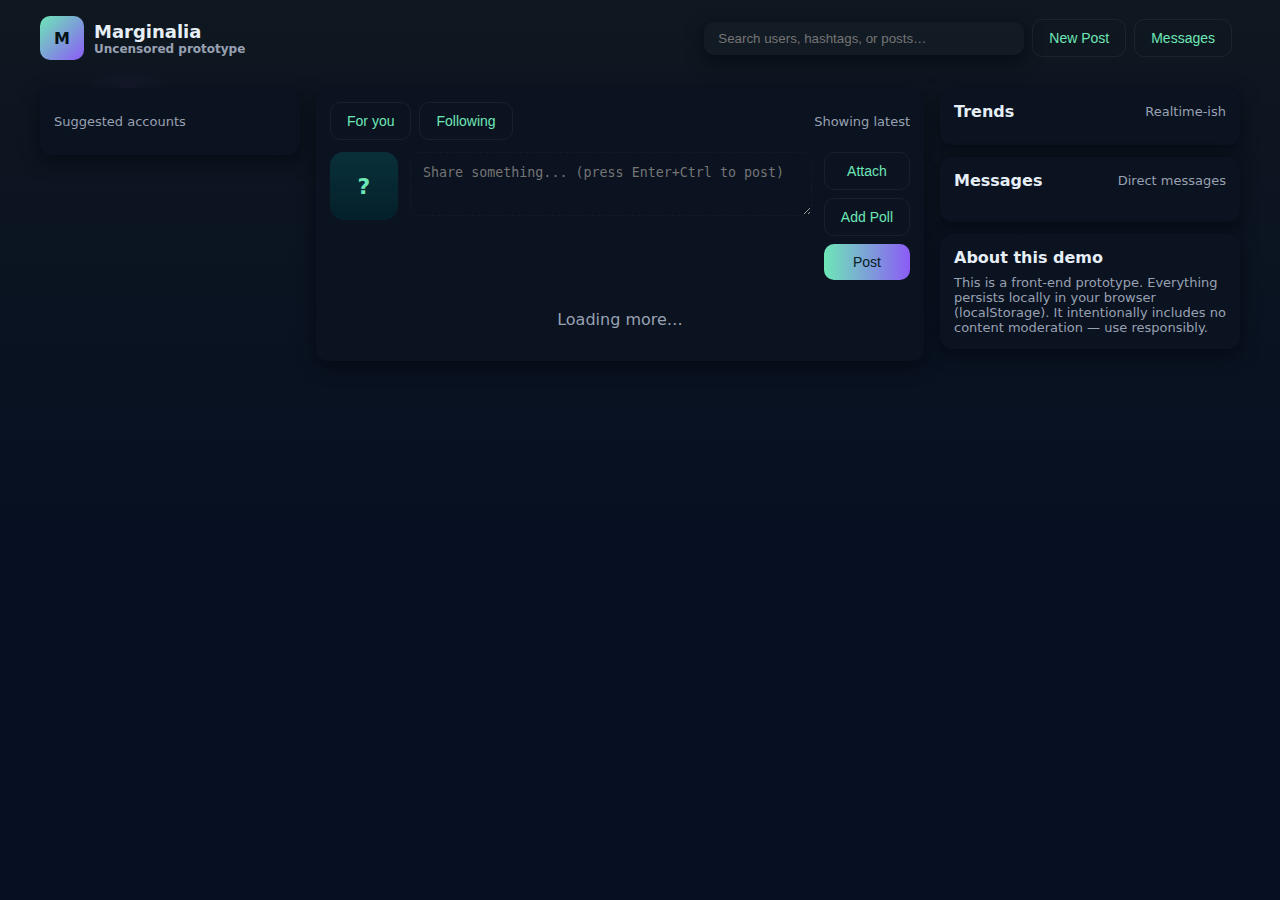
<file: index.html>
<!-- File: /social.html -->
<!doctype html>
<html lang="en">
<head>
<meta charset="utf-8" />
<meta name="viewport" content="width=device-width,initial-scale=1" />
<title>Marginalia — Uncensored Social Prototype</title>
<style>
/* == Basic layout & theme == */
:root {
  --bg: #0f1720;
  --card: #0b1220;
  --muted: #98a1b2;
  --accent: #6ee7b7;
  --accent-2: #8b5cf6;
  --glass: linear-gradient(180deg, rgba(255,255,255,0.02), rgba(255,255,255,0.01));
  --radius: 12px;
  --maxw: 1200px;
  --mono: ui-monospace, SFMono-Regular, Menlo, Monaco, "Roboto Mono", "Courier New", monospace;
}
* { box-sizing: border-box; }
html, body { height: 100%; margin: 0; font-family: Inter, system-ui, -apple-system, Segoe UI, Roboto, "Helvetica Neue", Arial; }
body {
  background: radial-gradient(800px 400px at 10% 10%, rgba(139,92,246,0.06), transparent 6%), linear-gradient(180deg, var(--bg), #071022 60%);
  color: #e6eef6;
  display: flex;
  align-items: flex-start;
  justify-content: center;
  padding: 16px;
  overflow-x: hidden;
}
.app {
  width: 100%;
  max-width: var(--maxw);
  display: grid;
  grid-template-columns: 260px 1fr 300px;
  gap: 16px;
  align-items: start;
}
.header {
  grid-column: 1/-1;
  display: flex;
  gap: 12px;
  align-items: center;
  margin-bottom: 12px;
}
.brand {
  display: flex;
  align-items: center;
  gap: 10px;
  font-weight: 700;
}
.logo {
  width: 44px;
  height: 44px;
  border-radius: 10px;
  background: linear-gradient(135deg, var(--accent), var(--accent-2));
  display: flex;
  align-items: center;
  justify-content: center;
  font-weight: 800;
  color: #021017;
}
.topbar {
  margin-left: auto;
  display: flex;
  gap: 8px;
  align-items: center;
  flex-wrap: wrap;
}
.card {
  background: var(--card);
  border-radius: var(--radius);
  padding: 14px;
  box-shadow: 0 6px 18px rgba(3,6,12,0.6);
}
/* left column */
.left .user-mini { display: flex; gap: 12px; align-items: center; }
.avatar {
  width: 68px;
  height: 68px;
  border-radius: 14px;
  background: linear-gradient(180deg, #09303a, #04202a);
  display: flex;
  align-items: center;
  justify-content: center;
  font-weight: 700;
  color: var(--accent);
  font-size: 22px;
}
.btn {
  background: transparent;
  border: 1px solid rgba(255,255,255,0.06);
  padding: 10px 16px;
  border-radius: 10px;
  color: var(--accent);
  cursor: pointer;
  font-size: 14px;
  touch-action: manipulation;
}
.btn.primary {
  background: linear-gradient(90deg, var(--accent), var(--accent-2));
  border: 0;
  color: #042022;
}
.small { font-size: 13px; color: var(--muted); }
.follow-btn {
  padding: 6px 12px;
  border-radius: 10px;
  border: 0;
  background: linear-gradient(90deg, #132a2b, #0b2730);
  cursor: pointer;
  color: var(--accent);
  font-weight: 600;
}
.suggest-list { display: grid; gap: 8px; margin-top: 12px; }
.suggest-item {
  display: flex;
  align-items: center;
  gap: 10px;
  padding: 8px;
  border-radius: 10px;
  background: linear-gradient(180deg, rgba(255,255,255,0.01), transparent);
}
/* mid column feed */
.center { min-height: 60vh; }
.composer { display: flex; gap: 12px; align-items: flex-start; flex-wrap: wrap; }
.composer textarea {
  flex: 1;
  min-height: 64px;
  background: transparent;
  border: 1px dashed rgba(255,255,255,0.04);
  padding: 12px;
  border-radius: 10px;
  color: inherit;
  resize: vertical;
}
.composer .composer-actions { display: flex; flex-direction: column; gap: 8px; }
.feed { display: flex; flex-direction: column; gap: 12px; margin-top: 12px; }
.post {
  background: linear-gradient(180deg, rgba(255,255,255,0.01), rgba(255,255,255,0.005));
  padding: 12px;
  border-radius: 12px;
  display: flex;
  gap: 12px;
  align-items: flex-start;
}
.post .meta { display: flex; gap: 8px; align-items: center; }
.post .body { min-width: 0; flex: 1; }
.post img.post-image, .post video.post-video {
  max-width: 100%;
  border-radius: 10px;
  margin-top: 8px;
  display: block;
  max-height: 420px;
  object-fit: cover;
}
.post .poll-options { margin-top: 8px; display: grid; gap: 6px; }
.post .poll-option {
  padding: 8px;
  border-radius: 8px;
  background: rgba(255,255,255,0.02);
  display: flex;
  justify-content: space-between;
  align-items: center;
}
.post .actions { display: flex; gap: 8px; margin-top: 8px; align-items: center; flex-wrap: wrap; }
.icon { opacity: 0.86; }
.badge { background: rgba(255,255,255,0.04); padding: 6px 8px; border-radius: 999px; font-size: 13px; color: var(--muted); }
.time { font-size: 12px; color: var(--muted); }
.like-btn.liked { color: #ff7ab6; }
.repost-btn.reposted { color: #6ee7b7; }
.following { background: transparent; border: 1px solid rgba(255,255,255,0.06); color: var(--muted); padding: 6px 10px; border-radius: 999px; }
.controls { display: flex; gap: 8px; align-items: center; }
/* right column */
.right .trends, .right .dm-section { display: flex; flex-direction: column; gap: 8px; }
.trend-item, .dm-item {
  display: flex;
  justify-content: space-between;
  padding: 8px;
  border-radius: 10px;
  background: linear-gradient(180deg, rgba(255,255,255,0.01), transparent);
}
.search {
  display: flex;
  gap: 8px;
  padding: 8px;
  border-radius: 10px;
  background: rgba(255,255,255,0.02);
  position: relative;
}
.search input {
  background: transparent;
  border: 0;
  outline: none;
  color: inherit;
  width: 100%;
}
.search-suggestions {
  position: absolute;
  top: 100%;
  left: 0;
  right: 0;
  background: var(--card);
  border-radius: 10px;
  margin-top: 4px;
  max-height: 200px;
  overflow-y: auto;
  z-index: 10;
  box-shadow: 0 4px 12px rgba(0,0,0,0.5);
}
.search-suggestion-item {
  padding: 8px 12px;
  cursor: pointer;
}
.search-suggestion-item:hover {
  background: rgba(255,255,255,0.05);
}
/* DM section */
.dm-conversation {
  max-height: 400px;
  overflow-y: auto;
  margin-top: 8px;
  padding: 8px;
  border-radius: 8px;
  background: rgba(255,255,255,0.02);
}
.dm-message {
  padding: 6px 10px;
  margin: 4px 0;
  border-radius: 8px;
  background: rgba(255,255,255,0.03);
}
.dm-message.sent { background: var(--accent); color: #042022; align-self: flex-end; }
.dm-input { display: flex; gap: 8px; margin-top: 8px; }
.dm-input input { flex: 1; padding: 8px; border-radius: 8px; background: transparent; border: 1px solid rgba(255,255,255,0.04); }
/* modal */
.modal {
  position: fixed;
  inset: 0;
  background: rgba(2,6,12,0.6);
  display: flex;
  align-items: center;
  justify-content: center;
  padding: 16px;
  z-index: 40;
  overflow-y: auto;
}
.modal .card { width: 100%; max-width: 680px; }
.hidden { display: none !important; }
/* responsive */
@media (max-width: 1200px) {
  .app { grid-template-columns: 220px 1fr 260px; gap: 12px; }
}
@media (max-width: 1000px) {
  .app { grid-template-columns: 1fr; padding: 12px; }
  .left, .right { display: none; }
  .header { grid-column: 1/-1; flex-direction: column; align-items: flex-start; }
  .topbar { width: 100%; justify-content: space-between; }
  .search { width: 100%; max-width: none; }
}
@media (max-width: 600px) {
  body { padding: 8px; }
  .btn { padding: 8px 12px; font-size: 13px; }
  .avatar { width: 48px; height: 48px; font-size: 18px; }
  .post .avatar { width: 40px; height: 40px; }
  .modal .card { max-width: 100%; }
  .composer textarea { min-height: 80px; }
}
</style>
</head>
<body>
<div class="app" id="app">
  <div class="header" style="grid-column:1/-1">
    <div class="brand">
      <div class="logo">M</div>
      <div>
        <div style="font-size:18px">Marginalia</div>
        <div style="font-size:12px;color:var(--muted)">Uncensored prototype</div>
      </div>
    </div>
    <div class="topbar">
      <div class="search card" style="padding:8px 12px;width:320px;">
        <input id="globalSearch" placeholder="Search users, hashtags, or posts…" autocomplete="off" />
        <div class="search-suggestions hidden" id="searchSuggestions"></div>
      </div>
      <button class="btn" id="btnNewPost">New Post</button>
      <button class="btn" id="btnDMs">Messages</button>
      <div id="authArea"></div>
    </div>
  </div>

  <!-- LEFT -->
  <div class="left">
    <div class="card">
      <div id="leftUserCard" class="user-mini"></div>
      <div style="margin-top:12px" class="small">Suggested accounts</div>
      <div class="suggest-list" id="suggestList"></div>
    </div>
  </div>

  <!-- CENTER -->
  <div class="center">
    <div class="card">
      <div style="display:flex;gap:8px;align-items:center;justify-content:space-between">
        <div style="display:flex;gap:8px;align-items:center">
          <button class="btn" id="feedAll">For you</button>
          <button class="btn" id="feedFollowing">Following</button>
        </div>
        <div class="small" id="feedInfo">Showing latest</div>
      </div>
      <div style="margin-top:12px" class="composer">
        <div id="miniAvatar" class="avatar">?</div>
        <textarea id="miniComposer" placeholder="Share something... (press Enter+Ctrl to post)"></textarea>
        <div class="composer-actions">
          <input type="file" id="miniMedia" accept="image/*,video/mp4,video/webm" style="display:none" />
          <button class="btn" id="miniAttach">Attach</button>
          <button class="btn" id="miniPoll">Add Poll</button>
          <button class="btn primary" id="miniPost">Post</button>
        </div>
      </div>
      <div id="feed" class="feed" aria-live="polite"></div>
      <div id="feedLoader" style="text-align:center;padding:18px;color:var(--muted)">Loading more…</div>
    </div>
  </div>

  <!-- RIGHT -->
  <div class="right">
    <div class="card">
      <div style="display:flex;justify-content:space-between;align-items:center">
        <div style="font-weight:700">Trends</div>
        <div class="small">Realtime-ish</div>
      </div>
      <div class="trends" id="trendsBox" style="margin-top:10px"></div>
    </div>
    <div class="card dm-section" style="margin-top:12px">
      <div style="display:flex;justify-content:space-between;align-items:center">
        <div style="font-weight:700">Messages</div>
        <div class="small">Direct messages</div>
      </div>
      <div class="dm-section" id="dmBox" style="margin-top:10px"></div>
    </div>
    <div class="card" style="margin-top:12px">
      <div style="font-weight:700">About this demo</div>
      <div class="small" style="margin-top:8px;color:var(--muted)">
        This is a front-end prototype. Everything persists locally in your browser (localStorage). It intentionally includes no content moderation — use responsibly.
      </div>
    </div>
  </div>

  <!-- Modals -->
  <div id="modalRoot"></div>
</div>

<script>
/* Minimal utilities */
const q = sel => document.querySelector(sel);
const qn = sel => Array.from(document.querySelectorAll(sel));
const uid = (n=8) => Math.random().toString(36).slice(2,2+n);

/* Persistence */
const STORAGE_KEY = 'marginalia.v2';
function loadState() {
  try {
    const raw = localStorage.getItem(STORAGE_KEY);
    if (!raw) return seedInitial();
    return JSON.parse(raw);
  } catch (e) { return seedInitial(); }
}
function saveState() {
  localStorage.setItem(STORAGE_KEY, JSON.stringify(state));
}

/* Simple password hash (demo only) */
function hashPassword(p) {
  let h = 2166136261;
  for (let i = 0; i < p.length; i++) { h ^= p.charCodeAt(i); h += (h<<1)+(h<<4)+(h<<7)+(h<<8)+(h<<24); }
  return (h >>> 0).toString(36);
}

/* Demo seed */
function seedInitial() {
  const alice = { id: 'u_' + uid(6), username: 'alice', displayName: 'Alice Jun', bio: 'I like sunsets & long code', avatarDataUrl: null, passwordHash: hashPassword('alice'), following: [], followersCount: 0 };
  const bob = { id: 'u_' + uid(6), username: 'bob', displayName: 'Bob Chen', bio: 'Open source tinkerer', avatarDataUrl: null, passwordHash: hashPassword('bob'), following: [alice.id], followersCount: 0 };
  const carol = { id: 'u_' + uid(6), username: 'carol', displayName: 'Caroline', bio: 'Poet & dev', avatarDataUrl: null, passwordHash: hashPassword('carol'), following: [], followersCount: 0 };
  const users = [alice, bob, carol];
  const posts = [
    { id: 'p_' + uid(6), authorId: alice.id, text: "Hello Marginalia — first post! #hello #marginalia", imageDataUrl: null, videoDataUrl: null, poll: null, timestamp: Date.now() - 3600*1000*4, likes: [], reposts: [], replies: [] },
    { id: 'p_' + uid(6), authorId: bob.id, text: "Testing uploads — here's a tiny color block.", imageDataUrl: makeColorDataURL('#8b5cf6'), videoDataUrl: null, poll: null, timestamp: Date.now() - 3600*1000*2, likes: [], reposts: [], replies: [] },
    { id: 'p_' + uid(6), authorId: carol.id, text: "Poem: the server dreams in JSON.", imageDataUrl: null, videoDataUrl: null, poll: { options: [{ text: 'Like it?', votes: 0 }, { text: 'Love it!', votes: 0 }], voters: [] }, timestamp: Date.now() - 3600*1000*1, likes: [], reposts: [], replies: [] },
  ];
  users.forEach(u => u.followersCount = users.filter(x => x.following && x.following.includes(u.id)).length);
  const s = { users, posts, messages: [], session: { userId: bob.id } };
  localStorage.setItem(STORAGE_KEY, JSON.stringify(s));
  return s;
}

function makeColorDataURL(hex) {
  const svg = `<svg xmlns='http://www.w3.org/2000/svg' width='800' height='400'><rect width='100%' height='100%' fill='${hex}'/></svg>`;
  return 'data:image/svg+xml;utf8,' + encodeURIComponent(svg);
}

/* App state */
let state = loadState();

/* Helpers to find entities */
function getUserById(id) { return state.users.find(u => u.id === id); }
function getUserByUsername(un) { return state.users.find(u => u.username.toLowerCase() === un.toLowerCase()); }
function getPostsSorted() { return state.posts.slice().sort((a, b) => b.timestamp - a.timestamp); }

/* UI rendering */
const feedEl = q('#feed');
const feedLoader = q('#feedLoader');
let feedMode = 'all';
let activeProfile = null;
let feedCursor = 0;
const FEED_BATCH = 10;
let isLoading = false;

/* Render left user card */
function renderLeft() {
  const container = q('#leftUserCard');
  container.innerHTML = '';
  const me = getCurrentUser();
  if (!me) {
    const btn = document.createElement('button');
    btn.className = 'btn primary';
    btn.textContent = 'Sign up / Login';
    btn.onclick = () => showAuthModal();
    container.appendChild(btn);
    return;
  }
  const a = document.createElement('div');
  a.style.flex = 1;
  const av = document.createElement('div');
  av.className = 'avatar';
  av.textContent = me.displayName.split(' ').map(s => s[0]).slice(0, 2).join('');
  const info = document.createElement('div');
  info.innerHTML = `<div style="font-weight:700">${escapeHtml(me.displayName)} <span class="small">@${escapeHtml(me.username)}</span></div>
                    <div class="small" style="margin-top:6px;color:var(--muted)">${escapeHtml(me.bio || '')}</div>
                    <div style="margin-top:8px" class="small">${me.followersCount} followers</div>`;
  container.appendChild(av);
  container.appendChild(info);
}

/* Suggested */
function renderSuggested() {
  const el = q('#suggestList');
  el.innerHTML = '';
  const me = getCurrentUser();
  state.users.slice(0, 6).forEach(u => {
    const item = document.createElement('div');
    item.className = 'suggest-item';
    item.innerHTML = `<div style="display:flex;gap:8px;align-items:center">
      <div class="avatar" style="width:44px;height:44px;border-radius:10px">${u.displayName.split(' ')[0][0] || '~'}</div>
      <div style="min-width:0">
        <div style="font-weight:700">${escapeHtml(u.displayName)}</div>
        <div class="small">@${escapeHtml(u.username)}</div>
      </div>
    </div>`;
    const btn = document.createElement('button');
    btn.className = 'follow-btn';
    const isFollowing = me && me.following && me.following.includes(u.id);
    btn.textContent = isFollowing ? 'Following' : 'Follow';
    btn.onclick = (e) => {
      e.stopPropagation();
      if (!me) { showAuthModal(); return; }
      toggleFollow(me.id, u.id);
      renderAll();
    };
    item.appendChild(btn);
    item.onclick = () => openProfile(u.username);
    el.appendChild(item);
  });
}

/* Feed */
function resetFeed(cursor = 0) {
  feedCursor = cursor;
  feedEl.innerHTML = '';
  feedLoader.style.display = 'block';
  renderFeedBatch();
}
function renderFeedBatch() {
  if (isLoading) return;
  isLoading = true;
  const allPosts = getPostsSorted();
  const filtered = allPosts.filter(p => {
    if (feedMode === 'all') return true;
    if (feedMode === 'following') {
      const me = getCurrentUser();
      if (!me) return false;
      return me.following.includes(p.authorId);
    }
    if (feedMode === 'profile') {
      if (!activeProfile) return false;
      return p.authorId === activeProfile.id;
    }
    return true;
  });
  const batch = filtered.slice(feedCursor, feedCursor + FEED_BATCH);
  batch.forEach(renderPost);
  feedCursor += batch.length;
  feedLoader.style.display = feedCursor >= filtered.length ? 'none' : 'block';
  isLoading = false;
}

/* Render a single post element */
function renderPost(p) {
  const author = getUserById(p.authorId) || { displayName: 'Unknown', username: 'unknown' };
  const me = getCurrentUser();
  const el = document.createElement('div');
  el.className = 'post';
  let pollHtml = '';
  if (p.poll) {
    const totalVotes = p.poll.voters.length;
    pollHtml = '<div class="poll-options">';
    p.poll.options.forEach((opt, idx) => {
      const votes = opt.votes || 0;
      const percentage = totalVotes > 0 ? Math.round((votes / totalVotes) * 100) : 0;
      pollHtml += `<div class="poll-option">
        <span>${escapeHtml(opt.text)}</span>
        <span class="small">${votes} votes (${percentage}%)</span>
      </div>`;
    });
    pollHtml += '</div>';
  }
  el.innerHTML = `
    <div class="meta">
      <div class="avatar" style="width:56px;height:56px;border-radius:10px">${author.displayName[0] || '?'}</div>
    </div>
    <div class="body" style="flex:1">
      <div style="display:flex;justify-content:space-between;align-items:center">
        <div>
          <div style="font-weight:700">${escapeHtml(author.displayName)} <span class="small">@${escapeHtml(author.username)}</span></div>
          <div class="time small">${timeAgo(p.timestamp)}</div>
        </div>
        <div class="controls">
          ${me && me.id !== author.id ? `<button class="btn follow-btn small" data-follow="${author.id}">${me && me.following && me.following.includes(author.id) ? 'Following' : 'Follow'}</button>` : ''}
          ${me && me.id === author.id ? `<button class="btn small" data-delete="${p.id}">Delete</button>` : ''}
        </div>
      </div>
      <div class="text" style="margin-top:8px;white-space:pre-wrap">${linkify(escapeHtml(p.text))}</div>
      ${p.imageDataUrl ? `<img class="post-image" src="${p.imageDataUrl}" alt="post image" />` : ''}
      ${p.videoDataUrl ? `<video class="post-video" src="${p.videoDataUrl}" controls></video>` : ''}
      ${pollHtml}
      <div class="actions">
        <button class="btn like-btn ${me && p.likes.includes(me.id) ? 'liked' : ''}" data-like="${p.id}">♥ <span class="small">${p.likes.length}</span></button>
        <button class="btn" data-reply="${p.id}">↩ Reply <span class="small">${p.replies.length || 0}</span></button>
        <button class="btn repost-btn ${me && p.reposts.includes(me.id) ? 'reposted' : ''}" data-repost="${p.id}">⟲ Repost <span class="small">${p.reposts.length}</span></button>
        <button class="btn" data-share="${p.id}">↗ Share</button>
      </div>
    </div>
  `;
  el.querySelectorAll('[data-like]').forEach(btn => {
    btn.onclick = () => {
      if (!me) { showAuthModal(); return; }
      toggleLike(me.id, btn.getAttribute('data-like'));
      refreshFeedUI();
    };
  });
  el.querySelectorAll('[data-follow]').forEach(btn => {
    btn.onclick = (e) => {
      e.stopPropagation();
      if (!me) { showAuthModal(); return; }
      toggleFollow(me.id, btn.getAttribute('data-follow'));
      refreshFeedUI();
      renderSuggested();
    };
  });
  el.querySelectorAll('[data-delete]').forEach(btn => {
    btn.onclick = () => {
      deletePost(btn.getAttribute('data-delete'));
      refreshFeedUI(true);
    };
  });
  el.querySelectorAll('[data-reply]').forEach(btn => {
    btn.onclick = () => showReplyModal(p.id);
  });
  el.querySelectorAll('[data-repost]').forEach(btn => {
    btn.onclick = () => {
      if (!me) { showAuthModal(); return; }
      toggleRepost(me.id, btn.getAttribute('data-repost'));
      refreshFeedUI();
    };
  });
  el.querySelectorAll('[data-share]').forEach(btn => {
    btn.onclick = () => sharePost(p.id);
  });
  if (p.poll && me) {
    el.querySelectorAll('.poll-option').forEach((opt, idx) => {
      opt.onclick = () => {
        if (p.poll.voters.includes(me.id)) return alert('You have already voted.');
        p.poll.options[idx].votes = (p.poll.options[idx].votes || 0) + 1;
        p.poll.voters.push(me.id);
        saveState();
        refreshFeedUI();
      };
    });
  }
  feedEl.appendChild(el);
}

/* Utility actions */
function toggleLike(userId, postId) {
  const post = state.posts.find(p => p.id === postId);
  if (!post) return;
  const idx = post.likes.indexOf(userId);
  if (idx >= 0) post.likes.splice(idx, 1);
  else post.likes.push(userId);
  saveState();
}
function toggleFollow(meId, targetId) {
  if (meId === targetId) return;
  const me = getUserById(meId);
  const t = getUserById(targetId);
  if (!me || !t) return;
  const idx = me.following.indexOf(targetId);
  if (idx >= 0) { me.following.splice(idx, 1); t.followersCount = Math.max(0, (t.followersCount || 0) - 1); }
  else { me.following.push(targetId); t.followersCount = (t.followersCount || 0) + 1; }
  saveState();
}
function toggleRepost(userId, postId) {
  const post = state.posts.find(p => p.id === postId);
  if (!post) return;
  const idx = post.reposts.indexOf(userId);
  if (idx >= 0) {
    post.reposts.splice(idx, 1);
  } else {
    post.reposts.push(userId);
    state.posts.push({
      id: 'p_' + uid(6),
      authorId: userId,
      text: `Reposted: ${post.text}`,
      imageDataUrl: post.imageDataUrl,
      videoDataUrl: post.videoDataUrl,
      poll: post.poll ? { options: post.poll.options.map(o => ({ text: o.text, votes: 0 })), voters: [] } : null,
      timestamp: Date.now(),
      likes: [],
      reposts: [],
      replies: []
    });
  }
  saveState();
}
function deletePost(postId) {
  const i = state.posts.findIndex(p => p.id === postId);
  if (i >= 0) state.posts.splice(i, 1);
  saveState();
}
function sharePost(postId) {
  const post = state.posts.find(p => p.id === postId);
  if (!post) return;
  const url = `${window.location.origin}/post/${postId}`;
  if (navigator.share) {
    navigator.share({
      title: `Post by @${getUserById(post.authorId)?.username || 'unknown'}`,
      text: post.text,
      url
    }).catch(() => navigator.clipboard.writeText(url).then(() => alert('Link copied to clipboard')));
  } else {
    navigator.clipboard.writeText(url).then(() => alert('Link copied to clipboard'));
  }
}

/* Compose */
q('#miniAttach').onclick = () => q('#miniMedia').click();
q('#miniMedia').onchange = async (e) => {
  const f = e.target.files[0];
  if (!f) return;
  if (f.size > 10 * 1024 * 1024) return alert('File size must be under 10MB.');
  const data = await fileToDataUrl(f);
  q('#miniComposer').dataset.media = data;
  q('#miniComposer').dataset.mediaType = f.type.startsWith('video') ? 'video' : 'image';
};
q('#miniPoll').onclick = () => showPollModal();
q('#miniPost').onclick = () => createMiniPost();
q('#btnNewPost').onclick = () => showCreateModal();
q('#btnDMs').onclick = () => showDMModal();
q('#miniComposer').addEventListener('keydown', (e) => {
  if (e.key === 'Enter' && e.ctrlKey) { e.preventDefault(); createMiniPost(); }
});
async function createMiniPost() {
  const me = getCurrentUser();
  if (!me) { showAuthModal(); return; }
  const text = q('#miniComposer').value.trim();
  const media = q('#miniComposer').dataset.media || null;
  const mediaType = q('#miniComposer').dataset.mediaType || null;
  const poll = q('#miniComposer').dataset.poll ? JSON.parse(q('#miniComposer').dataset.poll) : null;
  if (!text && !media && !poll) return alert('Write something, attach media, or add a poll.');
  const post = {
    id: 'p_' + uid(6),
    authorId: me.id,
    text,
    imageDataUrl: mediaType === 'image' ? media : null,
    videoDataUrl: mediaType === 'video' ? media : null,
    poll,
    timestamp: Date.now(),
    likes: [],
    reposts: [],
    replies: []
  };
  state.posts.push(post);
  q('#miniComposer').value = '';
  delete q('#miniComposer').dataset.media;
  delete q('#miniComposer').dataset.mediaType;
  delete q('#miniComposer').dataset.poll;
  saveState();
  refreshFeedUI(true);
}

/* Poll modal */
function showPollModal() {
  const tpl = document.createElement('div');
  tpl.className = 'modal';
  tpl.innerHTML = `<div class="card">
    <div style="display:flex;justify-content:space-between;align-items:center">
      <div style="font-weight:700">Create Poll</div>
      <button class="btn" id="closePoll">Close</button>
    </div>
    <div style="margin-top:8px">
      <input id="pollOption1" placeholder="Option 1" style="width:100%;padding:8px;border-radius:8px;background:transparent;border:1px solid rgba(255,255,255,0.04);margin-bottom:8px"/>
      <input id="pollOption2" placeholder="Option 2" style="width:100%;padding:8px;border-radius:8px;background:transparent;border:1px solid rgba(255,255,255,0.04);margin-bottom:8px"/>
      <input id="pollOption3" placeholder="Option 3 (optional)" style="width:100%;padding:8px;border-radius:8px;background:transparent;border:1px solid rgba(255,255,255,0.04);margin-bottom:8px"/>
      <input id="pollOption4" placeholder="Option 4 (optional)" style="width:100%;padding:8px;border-radius:8px;background:transparent;border:1px solid rgba(255,255,255,0.04);margin-bottom:8px"/>
      <div style="display:flex;gap:8px;margin-top:8px">
        <button class="btn primary" id="savePoll">Save</button>
        <button class="btn" id="cancelPoll">Cancel</button>
      </div>
    </div>
  </div>`;
  document.body.appendChild(tpl);
  tpl.querySelector('#closePoll').onclick = () => tpl.remove();
  tpl.querySelector('#cancelPoll').onclick = () => tpl.remove();
  tpl.querySelector('#savePoll').onclick = () => {
    const options = [
      tpl.querySelector('#pollOption1').value.trim(),
      tpl.querySelector('#pollOption2').value.trim(),
      tpl.querySelector('#pollOption3').value.trim(),
      tpl.querySelector('#pollOption4').value.trim()
    ].filter(o => o);
    if (options.length < 2) return alert('At least two options are required.');
    q('#miniComposer').dataset.poll = JSON.stringify({ options: options.map(text => ({ text, votes: 0 })), voters: [] });
    tpl.remove();
  };
}

/* Reply modal */
function showReplyModal(postId) {
  const post = state.posts.find(p => p.id === postId);
  if (!post) return;
  const author = getUserById(post.authorId) || {};
  const tpl = document.createElement('div');
  tpl.className = 'modal';
  tpl.innerHTML = `<div class="card">
    <div style="display:flex;justify-content:space-between;align-items:center">
      <div style="font-weight:700">Reply to ${escapeHtml(author.username)}</div>
      <button class="btn" id="closeReply">Close</button>
    </div>
    <div style="margin-top:8px;border-top:1px solid rgba(255,255,255,0.02);padding-top:10px">
      <div style="white-space:pre-wrap">${escapeHtml(post.text)}</div>
      ${post.imageDataUrl ? `<img style="max-width:100%;margin-top:8px" src="${post.imageDataUrl}">` : ''}
      ${post.videoDataUrl ? `<video style="max-width:100%;margin-top:8px" src="${post.videoDataUrl}" controls></video>` : ''}
      <textarea id="replyText" style="width:100%;margin-top:10px;height:100px;background:transparent;color:inherit;border-radius:8px;padding:10px;border:1px solid rgba(255,255,255,0.04)"></textarea>
      <div style="display:flex;gap:8px;margin-top:8px">
        <button class="btn primary" id="sendReply">Send</button>
        <button class="btn" id="cancelReply">Cancel</button>
      </div>
    </div>
  </div>`;
  document.body.appendChild(tpl);
  tpl.querySelector('#closeReply').onclick = () => tpl.remove();
  tpl.querySelector('#cancelReply').onclick = () => tpl.remove();
  tpl.querySelector('#sendReply').onclick = () => {
    const t = tpl.querySelector('#replyText').value.trim();
    const me = getCurrentUser();
    if (!me) { showAuthModal(); tpl.remove(); return; }
    if (!t) return alert('Reply cannot be empty');
    post.replies.push({ id: 'r_' + uid(6), authorId: me.id, text: t, timestamp: Date.now() });
    saveState();
    tpl.remove();
    refreshFeedUI();
  };
}

/* Create modal */
function showCreateModal() {
  const tpl = document.createElement('div');
  tpl.className = 'modal';
  tpl.innerHTML = `<div class="card">
    <div style="display:flex;justify-content:space-between;align-items:center">
      <div style="font-weight:700">New Post</div>
      <button class="btn" id="closeCreate">Close</button>
    </div>
    <div style="margin-top:8px">
      <textarea id="createText" style="width:100%;height:140px;background:transparent;color:inherit;border-radius:8px;padding:10px;border:1px solid rgba(255,255,255,0.04)"></textarea>
      <input type="file" id="createMedia" accept="image/*,video/mp4,video/webm" style="margin-top:8px" />
      <button class="btn" id="createPoll" style="margin-top:8px">Add Poll</button>
      <div style="display:flex;gap:8px;margin-top:8px">
        <button class="btn primary" id="createSend">Post</button>
        <button class="btn" id="createCancel">Cancel</button>
      </div>
    </div>
  </div>`;
  document.body.appendChild(tpl);
  tpl.querySelector('#closeCreate').onclick = () => tpl.remove();
  tpl.querySelector('#createCancel').onclick = () => tpl.remove();
  tpl.querySelector('#createPoll').onclick = () => {
    showPollModal();
    tpl.remove();
  };
  tpl.querySelector('#createSend').onclick = async () => {
    const me = getCurrentUser();
    if (!me) { tpl.remove(); showAuthModal(); return; }
    const text = tpl.querySelector('#createText').value.trim();
    const f = tpl.querySelector('#createMedia').files[0];
    const poll = q('#miniComposer').dataset.poll ? JSON.parse(q('#miniComposer').dataset.poll) : null;
    if (!text && !f && !poll) return alert('Write something, attach media, or add a poll.');
    let media = null, mediaType = null;
    if (f) {
      if (f.size > 10 * 1024 * 1024) return alert('File size must be under 10MB.');
      media = await fileToDataUrl(f);
      mediaType = f.type.startsWith('video') ? 'video' : 'image';
    }
    state.posts.unshift({
      id: 'p_' + uid(6),
      authorId: me.id,
      text,
      imageDataUrl: mediaType === 'image' ? media : null,
      videoDataUrl: mediaType === 'video' ? media : null,
      poll,
      timestamp: Date.now(),
      likes: [],
      reposts: [],
      replies: []
    });
    saveState();
    tpl.remove();
    refreshFeedUI(true);
  };
}

/* Auth modal */
function showAuthModal() {
  const tpl = document.createElement('div');
  tpl.className = 'modal';
  tpl.innerHTML = `<div class="card">
    <div style="display:flex;justify-content:space-between;align-items:center">
      <div style="font-weight:700">Sign in / Sign up</div>
      <button class="btn" id="closeAuth">Close</button>
    </div>
    <div style="margin-top:8px">
      <div style="display:flex;gap:8px">
        <input id="authUser" placeholder="username" style="flex:1;padding:8px;border-radius:8px;background:transparent;border:1px solid rgba(255,255,255,0.04)"/>
        <input id="authPass" type="password" placeholder="password" style="flex:1;padding:8px;border-radius:8px;background:transparent;border:1px solid rgba(255,255,255,0.04)"/>
      </div>
      <div style="display:flex;gap:8px;margin-top:8px">
        <button class="btn primary" id="authLogin">Login</button>
        <button class="btn" id="authSignup">Sign up</button>
      </div>
      <div style="margin-top:8px" class="small">Tip: demo users: alice / bob / carol (password = their name)</div>
    </div>
  </div>`;
  document.body.appendChild(tpl);
  tpl.querySelector('#closeAuth').onclick = () => tpl.remove();
  tpl.querySelector('#authLogin').onclick = () => {
    const u = tpl.querySelector('#authUser').value.trim();
    const p = tpl.querySelector('#authPass').value;
    if (!u || !p) return alert('Enter credentials');
    const user = getUserByUsername(u);
    if (!user || user.passwordHash !== hashPassword(p)) { alert('Invalid credentials'); return; }
    state.session.userId = user.id;
    saveState();
    tpl.remove();
    refreshAll();
  };
  tpl.querySelector('#authSignup').onclick = () => {
    const u = tpl.querySelector('#authUser').value.trim();
    const p = tpl.querySelector('#authPass').value;
    if (!u || !p) return alert('Enter username & password');
    if (getUserByUsername(u)) return alert('Username taken');
    const newU = { id: 'u_' + uid(6), username: u, displayName: u, bio: '', avatarDataUrl: null, passwordHash: hashPassword(p), following: [], followersCount: 0 };
    state.users.push(newU);
    state.session.userId = newU.id;
    saveState();
    tpl.remove();
    refreshAll();
  };
}

/* DM modal */
function showDMModal() {
  const me = getCurrentUser();
  if (!me) { showAuthModal(); return; }
  const tpl = document.createElement('div');
  tpl.className = 'modal';
  tpl.innerHTML = `<div class="card">
    <div style="display:flex;justify-content:space-between;align-items:center">
      <div style="font-weight:700">Direct Messages</div>
      <button class="btn" id="closeDM">Close</button>
    </div>
    <div style="margin-top:8px">
      <div style="display:flex;gap:8px">
        <input id="dmRecipient" placeholder="Recipient username" style="flex:1;padding:8px;border-radius:8px;background:transparent;border:1px solid rgba(255,255,255,0.04)"/>
        <button class="btn" id="dmSelect">Select</button>
      </div>
      <div class="dm-conversation" id="dmConversation"></div>
      <div class="dm-input">
        <input id="dmText" placeholder="Type a message..." />
        <button class="btn primary" id="dmSend">Send</button>
      </div>
    </div>
  </div>`;
  document.body.appendChild(tpl);
  const conversationEl = tpl.querySelector('#dmConversation');
  let selectedUserId = null;
  function renderConversation() {
    conversationEl.innerHTML = '';
    if (!selectedUserId) {
      conversationEl.innerHTML = '<div class="small" style="color:var(--muted)">Select a user to start chatting</div>';
      return;
    }
    const messages = state.messages.filter(m => 
      (m.senderId === me.id && m.recipientId === selectedUserId) ||
      (m.senderId === selectedUserId && m.recipientId === me.id)
    ).sort((a, b) => a.timestamp - b.timestamp);
    messages.forEach(m => {
      const isSent = m.senderId === me.id;
      const sender = getUserById(m.senderId);
      const div = document.createElement('div');
      div.className = `dm-message ${isSent ? 'sent' : ''}`;
      div.innerHTML = `<div class="small">${escapeHtml(sender.username)} · ${timeAgo(m.timestamp)}</div>
                      <div>${escapeHtml(m.text)}</div>`;
      conversationEl.appendChild(div);
    });
    conversationEl.scrollTop = conversationEl.scrollHeight;
  }
  tpl.querySelector('#closeDM').onclick = () => tpl.remove();
  tpl.querySelector('#dmSelect').onclick = () => {
    const username = tpl.querySelector('#dmRecipient').value.trim();
    const user = getUserByUsername(username);
    if (!user) return alert('User not found');
    selectedUserId = user.id;
    renderConversation();
  };
  tpl.querySelector('#dmSend').onclick = () => {
    if (!selectedUserId) return alert('Select a recipient first');
    const text = tpl.querySelector('#dmText').value.trim();
    if (!text) return alert('Message cannot be empty');
    state.messages.push({
      id: 'm_' + uid(6),
      senderId: me.id,
      recipientId: selectedUserId,
      text,
      timestamp: Date.now()
    });
    saveState();
    renderConversation();
    tpl.querySelector('#dmText').value = '';
    renderDMs();
  };
  renderConversation();
}

/* DM section */
function renderDMs() {
  const box = q('#dmBox');
  box.innerHTML = '';
  const me = getCurrentUser();
  if (!me) {
    box.innerHTML = '<div class="small" style="color:var(--muted)">Log in to see messages</div>';
    return;
  }
  const conversations = {};
  state.messages.forEach(m => {
    const otherId = m.senderId === me.id ? m.recipientId : m.senderId;
    if (!conversations[otherId]) conversations[otherId] = [];
    conversations[otherId].push(m);
  });
  Object.entries(conversations).forEach(([userId, msgs]) => {
    const user = getUserById(userId);
    if (!user) return;
    const latest = msgs.sort((a, b) => b.timestamp - a.timestamp)[0];
    const div = document.createElement('div');
    div.className = 'dm-item';
    div.innerHTML = `<div style="font-weight:700">@${escapeHtml(user.username)}</div>
                    <div class="small">${escapeHtml(latest.text.slice(0, 20) + (latest.text.length > 20 ? '...' : ''))}</div>`;
    div.onclick = () => {
      showDMModal();
      const input = document.querySelector('#dmRecipient');
      if (input) input.value = user.username;
      const selectBtn = document.querySelector('#dmSelect');
      if (selectBtn) selectBtn.click();
    };
    box.appendChild(div);
  });
  if (!Object.keys(conversations).length) {
    box.innerHTML = '<div class="small" style="color:var(--muted)">No messages yet</div>';
  }
}

/* Profile view */
function openProfile(username) {
  const u = getUserByUsername(username);
  if (!u) return alert('Profile not found');
  activeProfile = u;
  feedMode = 'profile';
  resetFeed();
  q('#feedInfo').textContent = 'Profile — ' + u.displayName;
}

/* Search handler */
q('#globalSearch').addEventListener('input', debounce(() => {
  const qs = q('#globalSearch').value.trim();
  const suggestions = q('#searchSuggestions');
  suggestions.innerHTML = '';
  if (!qs) {
    suggestions.className = 'search-suggestions hidden';
    return;
  }
  const users = state.users.filter(u => u.username.toLowerCase().includes(qs.toLowerCase()) || u.displayName.toLowerCase().includes(qs.toLowerCase())).slice(0, 3);
  const hashtags = [...new Set(state.posts.flatMap(p => (p.text.match(/#\w+/g) || []).filter(t => t.toLowerCase().includes(qs.toLowerCase()))))].slice(0, 3);
  const posts = state.posts.filter(p => p.text.toLowerCase().includes(qs.toLowerCase())).slice(0, 3);
  if (users.length + hashtags.length + posts.length === 0) {
    suggestions.className = 'search-suggestions hidden';
    return;
  }
  users.forEach(u => {
    const div = document.createElement('div');
    div.className = 'search-suggestion-item';
    div.innerHTML = `<div style="font-weight:700">@${escapeHtml(u.username)}</div><div class="small">${escapeHtml(u.displayName)}</div>`;
    div.onclick = () => openProfile(u.username);
    suggestions.appendChild(div);
  });
  hashtags.forEach(tag => {
    const div = document.createElement('div');
    div.className = 'search-suggestion-item';
    div.textContent = tag;
    div.onclick = () => searchTag(tag);
    suggestions.appendChild(div);
  });
  posts.forEach(p => {
    const author = getUserById(p.authorId);
    const div = document.createElement('div');
    div.className = 'search-suggestion-item';
    div.innerHTML = `<div class="small">@${escapeHtml(author?.username || 'unknown')}</div><div>${escapeHtml(p.text.slice(0, 30) + (p.text.length > 30 ? '...' : ''))}</div>`;
    div.onclick = () => {
      feedMode = 'all';
      feedEl.innerHTML = '';
      renderPost(p);
      feedLoader.style.display = 'none';
      q('#feedInfo').textContent = 'Post';
    };
    suggestions.appendChild(div);
  });
  suggestions.className = 'search-suggestions';
});
q('#globalSearch').addEventListener('keydown', (e) => {
  if (e.key === 'Enter') {
    q('#searchSuggestions').className = 'search-suggestions hidden';
    performSearch(q('#globalSearch').value.trim());
  }
});
function performSearch(qs) {
  if (!qs) return;
  const user = state.users.find(u => u.username.toLowerCase() === qs.toLowerCase() || u.displayName.toLowerCase() === qs.toLowerCase());
  if (user) { openProfile(user.username); return; }
  if (qs.startsWith('#')) return searchTag(qs);
  const matchedUsers = state.users.filter(u => u.username.toLowerCase().includes(qs.toLowerCase()) || u.displayName.toLowerCase().includes(qs.toLowerCase()));
  if (matchedUsers.length > 0) { openProfile(matchedUsers[0].username); return; }
  const matchedPosts = state.posts.filter(p => p.text.toLowerCase().includes(qs.toLowerCase()));
  if (matchedPosts.length > 0) {
    feedMode = 'all';
    feedEl.innerHTML = '';
    matchedPosts.forEach(renderPost);
    feedLoader.style.display = 'none';
    q('#feedInfo').textContent = `Search: ${qs}`;
    return;
  }
  alert('No results found for: ' + qs);
}
function searchTag(tag) {
  feedMode = 'all';
  const filtered = getPostsSorted().filter(p => p.text.includes(tag));
  activeProfile = null;
  feedEl.innerHTML = '';
  filtered.forEach(renderPost);
  feedLoader.style.display = 'none';
  q('#feedInfo').textContent = 'Search: ' + tag;
}

/* Utilities */
function getCurrentUser() { return state.users.find(u => u.id === (state.session && state.session.userId)); }
function fileToDataUrl(file) {
  return new Promise((res, rej) => {
    const r = new FileReader();
    r.onload = () => res(r.result);
    r.onerror = rej;
    r.readAsDataURL(file);
  });
}
function timeAgo(ts) {
  const s = Math.floor((Date.now() - ts) / 1000);
  if (s < 60) return s + 's';
  if (s < 3600) return Math.floor(s / 60) + 'm';
  if (s < 3600 * 24) return Math.floor(s / 3600) + 'h';
  return new Date(ts).toLocaleDateString();
}
function escapeHtml(t) { return t.replace(/[&<>"']/g, c => ({ '&': '&amp;', '<': '&lt;', '>': '&gt;', '"': '&quot;', "'": '&#39;' }[c])); }
function linkify(text) {
  return text.replace(/#(\w+)/g, (m, tag) => `<a href="#" style="color:var(--accent)" onclick="(function(){performSearch('#${tag}')})()">${m}</a>`)
             .replace(/@(\w+)/g, (m, u) => `<a href="#" style="color:var(--accent)" onclick="(function(){performSearch('${u}')})()">${m}</a>`);
}
function debounce(func, wait = 100) {
  let timeout;
  return function (...args) {
    clearTimeout(timeout);
    timeout = setTimeout(() => func.apply(this, args), wait);
  };
}

/* Refresh / init */
function renderTrendsThrottled() { renderTrends(); }
function renderAll() {
  renderLeft();
  renderSuggested();
  renderHeaderAuth();
  renderMiniAvatar();
  resetFeed();
  renderTrends();
  renderDMs();
}
function refreshFeedUI(reset = false) {
  if (reset) resetFeed(0);
  else {
    feedEl.innerHTML = '';
    feedCursor = 0;
    renderFeedBatch();
  }
  renderHeaderAuth();
}
function renderHeaderAuth() {
  const area = q('#authArea');
  area.innerHTML = '';
  const me = getCurrentUser();
  if (!me) {
    const b = document.createElement('button');
    b.className = 'btn';
    b.textContent = 'Login';
    b.onclick = showAuthModal;
    area.appendChild(b);
  } else {
    const name = document.createElement('div');
    name.style.display = 'flex';
    name.style.gap = '8px';
    name.style.alignItems = 'center';
    const av = document.createElement('div');
    av.className = 'avatar';
    av.style.width = '38px';
    av.style.height = '38px';
    av.textContent = me.displayName[0] || '?';
    const span = document.createElement('div');
    span.innerHTML = `<div style="font-weight:700">${escapeHtml(me.displayName)}</div><div class="small">@${escapeHtml(me.username)}</div>`;
    const outbtn = document.createElement('button');
    outbtn.className = 'btn';
    outbtn.textContent = 'Logout';
    outbtn.onclick = () => {
      state.session.userId = null;
      saveState();
      refreshAll();
    };
    span.onclick = () => openProfile(me.username);
    name.appendChild(av);
    name.appendChild(span);
    name.appendChild(outbtn);
    area.appendChild(name);
  }
}
function renderMiniAvatar() {
  const me = getCurrentUser();
  const el = q('#miniAvatar');
  el.textContent = me ? (me.displayName.split(' ').map(s => s[0]).slice(0, 2).join('')) : '?';
}
function renderTrends() {
  const box = q('#trendsBox');
  box.innerHTML = '';
  const map = {};
  state.posts.forEach(p => {
    (p.text.match(/#\w+/g) || []).forEach(tag => {
      map[tag] = (map[tag] || 0) + 1;
    });
  });
  const items = Object.entries(map).sort((a, b) => b[1] - a[1]).slice(0, 6);
  if (items.length === 0) {
    box.innerHTML = '<div class="small" style="color:var(--muted)">No trends yet — make one!</div>';
    return;
  }
  items.forEach(([tag, c]) => {
    const d = document.createElement('div');
    d.className = 'trend-item';
    d.innerHTML = `<div style="font-weight:700">${escapeHtml(tag)}</div><div class="small">${c}</div>`;
    d.onclick = () => searchTag(tag);
    box.appendChild(d);
  });
}

/* Infinite scroll */
const scrollHandler = debounce(() => {
  const center = q('.center');
  const isNearBottom = center.scrollTop + center.clientHeight > center.scrollHeight - 120 ||
                       window.innerHeight + window.scrollY >= document.body.offsetHeight - 180;
  if (isNearBottom) renderFeedBatch();
}, 100);
q('.center').addEventListener('scroll', scrollHandler);
window.addEventListener('scroll', scrollHandler);

/* Init */
renderAll();
window.performSearch = performSearch;
window.openProfile = openProfile;
</script>
</body>
</html>
</file>
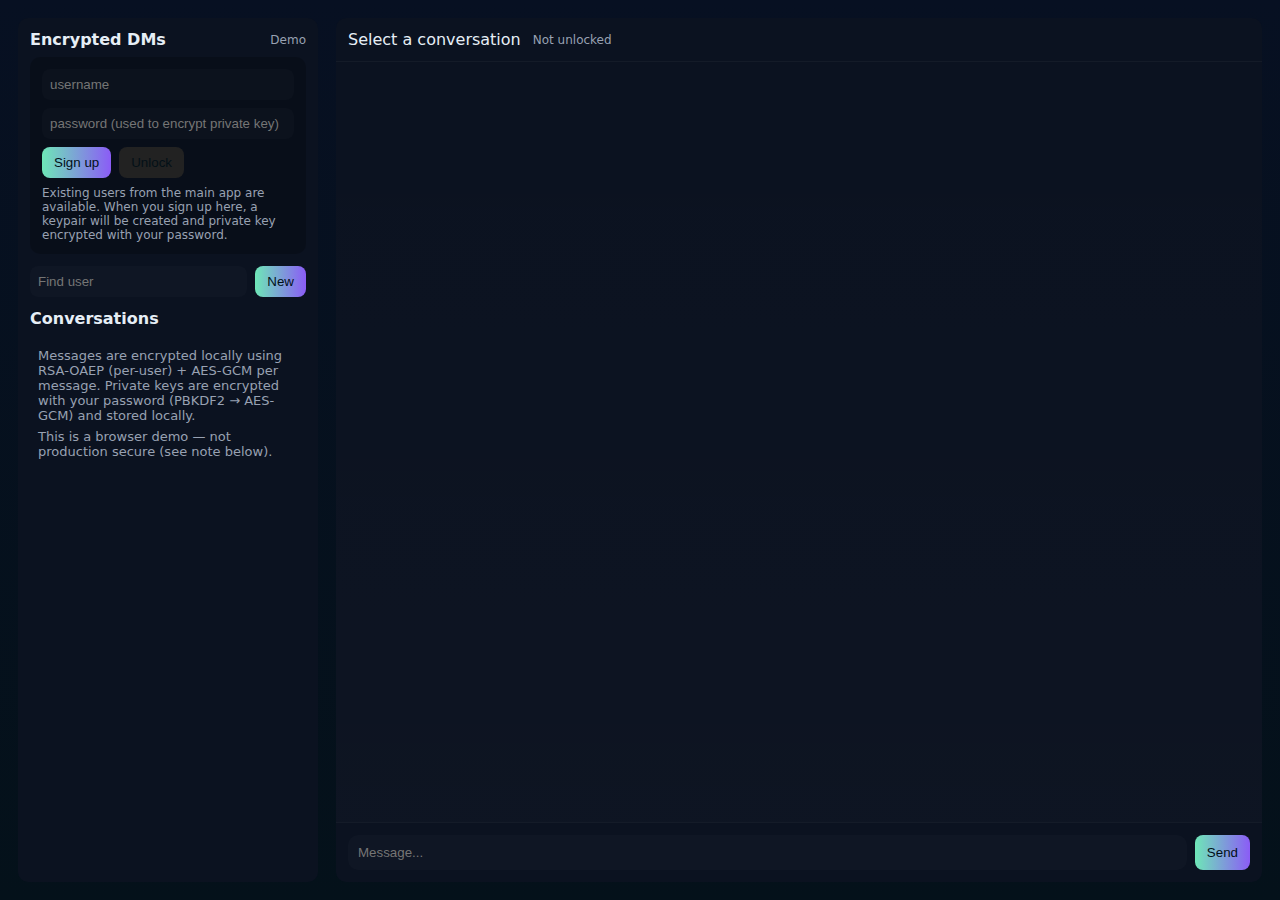
<file: dms.html>
<!-- File: dms.html -->
<!doctype html>
<html lang="en">
<head>
<meta charset="utf-8" />
<meta name="viewport" content="width=device-width,initial-scale=1" />
<title>Marginalia — Encrypted DMs</title>
<style>
:root{
  --bg:#071022; --card:#0b1220; --muted:#98a1b2; --accent:#6ee7b7; --accent-2:#8b5cf6; --radius:10px;
}
*{box-sizing:border-box}
body{margin:0;font-family:Inter,system-ui,Segoe UI,Roboto,Arial;background:linear-gradient(180deg,var(--bg),#04111a);color:#e6eef6}
.app{display:grid;grid-template-columns:300px 1fr;min-height:100vh;gap:18px;padding:18px}
.sidebar{background:var(--card);border-radius:var(--radius);padding:12px;display:flex;flex-direction:column}
.header{display:flex;justify-content:space-between;align-items:center;margin-bottom:8px}
.chatlist{overflow:auto;display:flex;flex-direction:column;gap:8px;padding-right:6px}
.chatitem{padding:10px;border-radius:10px;background:rgba(255,255,255,0.02);cursor:pointer;display:flex;justify-content:space-between;align-items:center}
.chatitem.active{background:linear-gradient(90deg,var(--accent),var(--accent-2));color:#021017}
.main{background:var(--card);border-radius:var(--radius);display:flex;flex-direction:column;overflow:hidden}
.chatheader{padding:12px;border-bottom:1px solid rgba(255,255,255,0.04);display:flex;align-items:center;gap:12px}
.messages{flex:1;padding:12px;overflow:auto;display:flex;flex-direction:column;gap:8px;background:linear-gradient(180deg,transparent,rgba(255,255,255,0.01))}
.msg{max-width:70%;padding:10px 12px;border-radius:12px}
.msg.me{align-self:flex-end;background:linear-gradient(90deg,var(--accent),var(--accent-2));color:#021017}
.msg.other{align-self:flex-start;background:rgba(255,255,255,0.03)}
.composer{display:flex;padding:12px;border-top:1px solid rgba(255,255,255,0.04);gap:8px}
.composer input{flex:1;padding:10px;border-radius:10px;border:0;background:rgba(255,255,255,0.02);color:inherit}
.btn{padding:8px 12px;border-radius:8px;border:0;background:linear-gradient(90deg,var(--accent),var(--accent-2));color:#021017;cursor:pointer}
.small{font-size:12px;color:var(--muted)}
.note{font-size:13px;color:var(--muted);padding:8px}
.center-col{display:flex;flex-direction:column;gap:8px}
.login-card{background:rgba(0,0,0,0.2);padding:12px;border-radius:10px}
</style>
</head>
<body>
<div class="app">
  <div class="sidebar">
    <div class="header">
      <div style="font-weight:700">Encrypted DMs</div>
      <div class="small">Demo</div>
    </div>

    <div id="authArea" class="login-card">
      <!-- login / signup rendered here -->
    </div>

    <div style="margin-top:12px;display:flex;gap:8px">
      <input id="searchUser" placeholder="Find user" style="flex:1;padding:8px;border-radius:8px;border:0;background:rgba(255,255,255,0.02);color:inherit" />
      <button id="btnStartChat" class="btn">New</button>
    </div>

    <div style="margin-top:12px;font-weight:700">Conversations</div>
    <div id="chatList" class="chatlist"></div>

    <div style="margin-top:12px" class="note">
      Messages are encrypted locally using RSA-OAEP (per-user) + AES-GCM per message. Private keys are encrypted with your password (PBKDF2 → AES-GCM) and stored locally.
      <div style="margin-top:6px;color:var(--muted)">This is a browser demo — not production secure (see note below).</div>
    </div>
  </div>

  <div class="main">
    <div id="chatHeader" class="chatheader">
      <div id="chatTitle">Select a conversation</div>
      <div id="sessionInfo" class="small"></div>
    </div>

    <div id="messages" class="messages"></div>

    <div class="composer">
      <input id="msgInput" placeholder="Message..." />
      <button id="sendMsg" class="btn">Send</button>
    </div>
  </div>
</div>

<script>
/* === Crypto helpers (Web Crypto) ===
   Approach:
   - On signup: generate RSA-OAEP key pair (2048, SHA-256).
     export publicKey JWK -> store in user.publicKeyJwk
     export privateKey JWK -> encrypt with password-derived AES key and store as user.encryptedPrivate (base64), with salt & iv
   - On login: derive key from password + stored salt, decrypt private JWK, import privateKey into memory
   - Sending message:
     - generate AES-GCM ephemeral key (256), export raw, encrypt message with AES-GCM (random iv)
     - encrypt raw AES key with recipient's publicKey (RSA-OAEP) -> encryptedKey
     - store message {id, from, to, ts, encKey(b64), iv(b64), ciphertext(b64)}
   - Receiving: decrypt encKey with privateKey -> import AES key -> decrypt ciphertext
   Note: private keys are stored encrypted in localStorage; still a client-only demo.
*/

/* small binary helpers */
const btoaUrl = (u8)=>{ let s=''; for(let i=0;i<u8.length;i++) s+=String.fromCharCode(u8[i]); return btoa(s); }
const atobToU8 = (s)=>{ const bin = atob(s); const u8 = new Uint8Array(bin.length); for(let i=0;i<bin.length;i++) u8[i]=bin.charCodeAt(i); return u8; }
const utf8Encoder = new TextEncoder();
const utf8Decoder = new TextDecoder();

/* storage */
const STORAGE_KEY = 'marginalia.v1';
let state = loadState();
if(!state.messages) state.messages = []; saveState();

/* crypto operations */
async function generateUserKeypair(){
  const kp = await crypto.subtle.generateKey({name:'RSA-OAEP', modulusLength:2048, publicExponent:new Uint8Array([1,0,1]), hash:'SHA-256'}, true, ['encrypt','decrypt']);
  const pub = await crypto.subtle.exportKey('jwk', kp.publicKey);
  const priv = await crypto.subtle.exportKey('jwk', kp.privateKey);
  return {publicJwk:pub, privateJwk:priv};
}
async function importPublicKeyFromJwk(jwk){
  return await crypto.subtle.importKey('jwk', jwk, {name:'RSA-OAEP', hash:'SHA-256'}, true, ['encrypt']);
}
async function importPrivateKeyFromJwk(jwk){
  return await crypto.subtle.importKey('jwk', jwk, {name:'RSA-OAEP', hash:'SHA-256'}, true, ['decrypt']);
}

/* password-based key derivation to protect private JWK */
async function deriveKeyFromPassword(password, salt, usages=['encrypt','decrypt']){
  const baseKey = await crypto.subtle.importKey('raw', utf8Encoder.encode(password), 'PBKDF2', false, ['deriveKey']);
  const key = await crypto.subtle.deriveKey({name:'PBKDF2', salt: salt, iterations:150000, hash:'SHA-256'}, baseKey, {name:'AES-GCM', length:256}, false, usages);
  return key;
}
async function encryptPrivateJwkWithPassword(privateJwkObj, password){
  const salt = crypto.getRandomValues(new Uint8Array(16));
  const iv = crypto.getRandomValues(new Uint8Array(12));
  const key = await deriveKeyFromPassword(password, salt, ['encrypt']);
  const json = JSON.stringify(privateJwkObj);
  const ct = await crypto.subtle.encrypt({name:'AES-GCM', iv}, key, utf8Encoder.encode(json));
  return {salt: btoaUrl(salt), iv: btoaUrl(iv), ciphertext: btoaUrl(new Uint8Array(ct))};
}
async function decryptPrivateJwkWithPassword(enc, password){
  const salt = atobToU8(enc.salt);
  const iv = atobToU8(enc.iv);
  const key = await deriveKeyFromPassword(password, salt, ['decrypt']);
  const pt = await crypto.subtle.decrypt({name:'AES-GCM', iv}, key, atobToU8(enc.ciphertext));
  return JSON.parse(utf8Decoder.decode(pt));
}

/* message encryption: AES-GCM ephemeral key */
async function encryptMessageForRecipient(plaintext, recipientPublicJwk){
  // generate AES key
  const aesKey = await crypto.subtle.generateKey({name:'AES-GCM', length:256}, true, ['encrypt','decrypt']);
  const iv = crypto.getRandomValues(new Uint8Array(12));
  const ct = await crypto.subtle.encrypt({name:'AES-GCM', iv}, aesKey, utf8Encoder.encode(plaintext));
  const rawAes = new Uint8Array(await crypto.subtle.exportKey('raw', aesKey));
  // encrypt AES raw key with recipient RSA public key
  const pubKey = await importPublicKeyFromJwk(recipientPublicJwk);
  const encKey = new Uint8Array(await crypto.subtle.encrypt({name:'RSA-OAEP'}, pubKey, rawAes));
  return {ciphertext: btoaUrl(new Uint8Array(ct)), iv: btoaUrl(iv), encKey: btoaUrl(encKey)};
}
async function decryptMessageWithPrivateKey(msg, privateCryptoKey){
  // decrypt encKey
  const encKeyU8 = atobToU8(msg.encKey);
  const rawAes = new Uint8Array(await crypto.subtle.decrypt({name:'RSA-OAEP'}, privateCryptoKey, encKeyU8));
  // import AES key
  const aesKey = await crypto.subtle.importKey('raw', rawAes, {name:'AES-GCM'}, false, ['decrypt']);
  const iv = atobToU8(msg.iv);
  const ct = atobToU8(msg.ciphertext);
  const pt = await crypto.subtle.decrypt({name:'AES-GCM', iv}, aesKey, ct);
  return utf8Decoder.decode(pt);
}

/* state helpers */
function loadState(){
  try{ const raw = localStorage.getItem(STORAGE_KEY); if(!raw) return seedInitial(); return JSON.parse(raw); } catch(e){ return seedInitial(); }
}
function saveState(){ localStorage.setItem(STORAGE_KEY, JSON.stringify(state)); }

/* seed if missing (keeps existing users/posts if present) */
function seedInitial(){
  const s = {users:[], posts:[], session:{userId:null}, messages:[]};
  localStorage.setItem(STORAGE_KEY, JSON.stringify(s));
  return s;
}

/* UI & session */
let unlockedPrivateKey = null; // CryptoKey for RSA-OAEP decrypt (private)
let unlockedUserId = null; // which user is unlocked in session

const authArea = document.getElementById('authArea');
const chatListEl = document.getElementById('chatList');
const chatTitleEl = document.getElementById('chatTitle');
const messagesEl = document.getElementById('messages');
const sessionInfo = document.getElementById('sessionInfo');
const msgInput = document.getElementById('msgInput');
const sendBtn = document.getElementById('sendMsg');
const btnStartChat = document.getElementById('btnStartChat');
const searchUserInput = document.getElementById('searchUser');

renderAuthArea();
renderChatList();
renderSessionInfo();

/* ===== Auth UI: create account / unlock (login) ===== */
function renderAuthArea(){
  authArea.innerHTML = '';
  const me = getCurrentUser();
  if(!me || !me.encryptedPrivate){
    // show signup (create user) or import
    authArea.innerHTML = `
      <div style="display:flex;flex-direction:column;gap:8px">
        <input id="authUsername" placeholder="username" style="padding:8px;border-radius:8px;border:0;background:rgba(255,255,255,0.02);color:inherit" />
        <input id="authPassword" type="password" placeholder="password (used to encrypt private key)" style="padding:8px;border-radius:8px;border:0;background:rgba(255,255,255,0.02);color:inherit" />
        <div style="display:flex;gap:8px">
          <button id="btnSignup" class="btn">Sign up</button>
          <button id="btnLogin" class="btn" style="background:#222">Unlock</button>
        </div>
        <div class="small">Existing users from the main app are available. When you sign up here, a keypair will be created and private key encrypted with your password.</div>
      </div>`;
    document.getElementById('btnSignup').onclick = signupHandler;
    document.getElementById('btnLogin').onclick = unlockHandler;
  } else {
    // Should not be reached normally — fallback to unlocking
    authArea.innerHTML = '<div class="small">No account present. Use sign up.</div>';
  }
}

/* Signup: create user + keypair + encrypt private key with password */
async function signupHandler(){
  const username = (document.getElementById('authUsername').value || '').trim();
  const password = document.getElementById('authPassword').value || '';
  if(!username || !password) { alert('username & password required'); return; }
  const existing = state.users.find(u => u.username.toLowerCase() === username.toLowerCase());
  if(existing){ alert('username already exists in state — pick another'); return; }

  // Create user record (we piggyback the same user model as main app).
  const displayName = username;
  // generate keypair and encrypt private JWK with password
  const kp = await generateUserKeypair();
  const enc = await encryptPrivateJwkWithPassword(kp.privateJwk, password);
  const newUser = {
    id: 'u_'+Math.random().toString(36).slice(2,9),
    username, displayName, bio:'', avatarDataUrl:null,
    // password is NOT stored here for DMs (main app may store passwordHash elsewhere). For demo, we do not store password.
    publicKeyJwk: kp.publicJwk,
    encryptedPrivate: enc,
    following: [], followersCount: 0
  };
  state.users.push(newUser);
  saveState();
  alert('Account created. Now unlock with the same username/password to use DMs.');
  renderChatList();
}

/* Unlock (login) — decrypt private key with password, set unlocked session */
async function unlockHandler(){
  const username = (document.getElementById('authUsername').value || '').trim();
  const password = document.getElementById('authPassword').value || '';
  if(!username || !password) { alert('username & password required'); return; }
  const user = state.users.find(u=>u.username.toLowerCase()===username.toLowerCase());
  if(!user || !user.encryptedPrivate){ alert('user not found or no encrypted private key for this user'); return; }
  try{
    const privateJwk = await decryptPrivateJwkWithPassword(user.encryptedPrivate, password);
    unlockedPrivateKey = await importPrivateKeyFromJwk(privateJwk);
    unlockedUserId = user.id;
    // mark session
    state.session.userId = user.id;
    saveState();
    renderSessionInfo();
    renderChatList();
    alert('Unlocked. You can now send/receive encrypted messages in this browser session.');
  }catch(e){
    console.error(e);
    alert('Failed to decrypt private key — wrong password or corrupted key.');
  }
}

/* session UI */
function renderSessionInfo(){
  const u = getCurrentUser();
  sessionInfo.textContent = u ? `Unlocked: ${u.username}` : 'Not unlocked';
  renderAuthArea();
}

/* list conversations: aggregate distinct peer ids where messages exist */
function renderChatList(){
  chatListEl.innerHTML = '';
  const me = getCurrentUser();
  const convIds = new Set();
  state.messages.forEach(m => {
    if(me && (m.from===me.id || m.to===me.id)){
      convIds.add(m.from===me.id ? m.to : m.from);
    }
  });
  // also include search result or all users as shortcut
  const users = state.users.filter(u => u.id !== (me && me.id)).slice(0,40);
  // show conversations first (peers with messages), then simple list of users
  Array.from(convIds).concat(users.map(u=>u.id)).filter((v,i,arr)=>arr.indexOf(v)===i).forEach(peerId=>{
    const peer = state.users.find(x=>x.id===peerId);
    if(!peer) return;
    const item = document.createElement('div'); item.className='chatitem';
    item.innerHTML = `<div>
        <div style="font-weight:700">${peer.displayName}</div>
        <div class="small">@${peer.username}</div>
      </div>
      <div class="small">${unreadCountForPeer(peerId)}</div>`;
    item.onclick = ()=> openConversation(peerId);
    chatListEl.appendChild(item);
  });
}

/* unread counter (simple) */
function unreadCountForPeer(peerId){
  const me = getCurrentUser();
  if(!me) return '';
  return state.messages.filter(m=>m.from===peerId && m.to===me.id && !m.read).length || '';
}

/* open conversation UI */
let activePeerId = null;
function openConversation(peerId){
  activePeerId = peerId;
  const peer = state.users.find(u=>u.id===peerId);
  chatTitleEl.textContent = peer ? peer.displayName+' (@'+peer.username+')' : 'Conversation';
  renderMessagesForActive();
}

/* render messages for currently active conversation (decrypt if possible) */
async function renderMessagesForActive(){
  messagesEl.innerHTML = '';
  if(!activePeerId){ messagesEl.innerHTML = '<div class="small">No conversation selected</div>'; return; }
  const me = getCurrentUser();
  if(!me){ messagesEl.innerHTML = '<div class="small">Unlock an account to read messages</div>'; return; }
  // gather messages between me and activePeer, sort by time ascending
  const convo = state.messages.filter(m=> (m.from===me.id && m.to===activePeerId) || (m.from===activePeerId && m.to===me.id)).sort((a,b)=>a.ts - b.ts);
  for(const m of convo){
    let text = '[encrypted]';
    try{
      // if me is recipient or sender and we have private key unlocked, try to decrypt
      if(unlockedPrivateKey && (m.to===me.id || m.from===me.id)){
        text = await decryptMessageWithPrivateKey(m, unlockedPrivateKey);
      }
    }catch(e){
      text = '[failed to decrypt]';
    }
    const div = document.createElement('div'); div.className = 'msg ' + (m.from===me.id ? 'me' : 'other');
    div.textContent = text;
    messagesEl.appendChild(div);
    // mark read if I'm recipient
    if(m.to===me.id) m.read = true;
  }
  saveState();
  messagesEl.scrollTop = messagesEl.scrollHeight;
  renderChatList();
}

/* send message: encrypt for recipient with recipient public key, store */
sendBtn.onclick = async ()=>{
  const txt = (msgInput.value || '').trim();
  if(!txt) return;
  const me = getCurrentUser();
  if(!me || !unlockedPrivateKey){ alert('Unlock a user with password first'); return; }
  if(!activePeerId){ alert('Select a conversation or start a new one'); return; }
  const peer = state.users.find(u=>u.id===activePeerId);
  if(!peer || !peer.publicKeyJwk){ alert('Peer has no public key'); return; }
  const enc = await encryptMessageForRecipient(txt, peer.publicKeyJwk);
  const msg = {
    id: 'm_'+Math.random().toString(36).slice(2,9),
    from: me.id,
    to: peer.id,
    ts: Date.now(),
    encKey: enc.encKey,
    iv: enc.iv,
    ciphertext: enc.ciphertext,
    read: false
  };
  state.messages.push(msg);
  saveState();
  msgInput.value='';
  await renderMessagesForActive();
};

/* start new chat by username typed in search */
btnStartChat.onclick = ()=> {
  const q = (searchUserInput.value || '').trim();
  if(!q) return alert('Enter username to start chat');
  const user = state.users.find(u=>u.username.toLowerCase()===q.toLowerCase());
  if(!user) return alert('User not found in local state. Create that user in the main app or sign up here first.');
  openConversation(user.id);
  searchUserInput.value='';
};

/* helper: get current unlocked user */
function getCurrentUser(){
  if(!unlockedUserId) return null;
  return state.users.find(u=>u.id===unlockedUserId) || null;
}

/* optionally allow unlock by selecting an existing user (if the main app already stores encryptedPrivate). 
   For convenience: if main app has users with encryptedPrivate, you can paste their username + password here to unlock.
*/

/* expose manual function to import existing user private JWK (advanced demo) - not wired to UI */

/* initial load: try to restore session if state.session.userId present and private not stored (we need password to decrypt) */
if(state.session && state.session.userId){
  // we do not auto-unlock private key (password required); show that session.userId exists
  unlockedUserId = state.session.userId;
  renderSessionInfo();
  renderChatList();
}

/* Notes & limitations: show console message */
console.log('DMs demo running. Important security notes:');
console.log('- Private keys are encrypted by a password and stored in localStorage in this demo. If an attacker gains access to localStorage they may attempt offline attacks.');
console.log('- This demo uses RSA-OAEP + AES-GCM which is suitable for E2EE in broad sense, but the implementation here is client-only and not audited. For production you need secure key backup, authentication, secure transport of public keys, replay protections, forward secrecy (use X25519/ECDH ephemeral keys), and a server that does NOT persist private keys.');

</script>
</body>
</html>
</file>
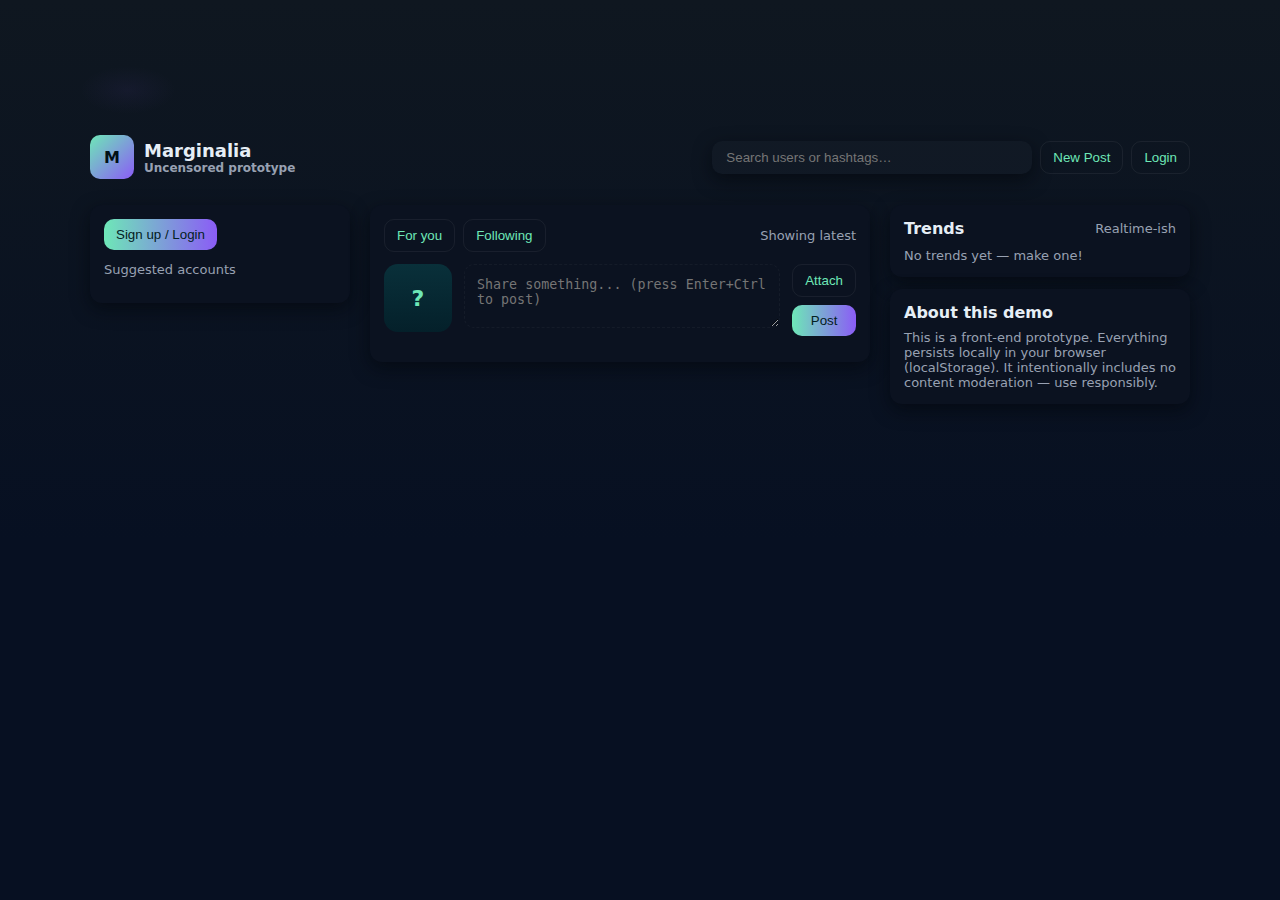
<file: social.html>
<!-- File: /social.html -->
<!doctype html>
<html lang="en">
<head>
<meta charset="utf-8" />
<meta name="viewport" content="width=device-width,initial-scale=1" />
<title>Marginalia — Uncensored Social Prototype</title>
<style>
/* == Basic layout & theme == */
:root{
  --bg:#0f1720; --card:#0b1220; --muted:#98a1b2; --accent:#6ee7b7; --accent-2:#8b5cf6;
  --glass: linear-gradient(180deg, rgba(255,255,255,0.02), rgba(255,255,255,0.01));
  --radius:12px; --maxw:1100px;
  --mono: ui-monospace, SFMono-Regular, Menlo, Monaco, "Roboto Mono", "Courier New", monospace;
}
*{box-sizing:border-box}
html,body{height:100%;margin:0;font-family:Inter,system-ui,-apple-system,Segoe UI,Roboto,"Helvetica Neue",Arial;}
body{background:
 radial-gradient(800px 400px at 10% 10%, rgba(139,92,246,0.06), transparent 6%),
 linear-gradient(180deg,var(--bg),#071022 60%);
 color:#e6eef6; display:flex; align-items:center; justify-content:center; padding:24px;}
.app{width:100%; max-width:var(--maxw); display:grid; grid-template-columns:260px 1fr 300px; gap:20px; align-items:start;}
.header{grid-column:1/-1; display:flex; gap:12px; align-items:center; margin-bottom:6px;}
.brand{display:flex;align-items:center;gap:10px;font-weight:700;}
.logo{width:44px;height:44px;border-radius:10px;background:linear-gradient(135deg,var(--accent),var(--accent-2));display:flex;align-items:center;justify-content:center;font-weight:800;color:#021017}
.topbar{margin-left:auto;display:flex;gap:8px;align-items:center}
.card{background:var(--card);border-radius:var(--radius);padding:14px;box-shadow:0 6px 18px rgba(3,6,12,0.6);}
/* left column */
.left .user-mini{display:flex;gap:12px;align-items:center}
.avatar{width:68px;height:68px;border-radius:14px;background:linear-gradient(180deg,#09303a,#04202a);display:flex;align-items:center;justify-content:center;font-weight:700;color:var(--accent);font-size:22px}
.btn{background:transparent;border:1px solid rgba(255,255,255,0.06);padding:8px 12px;border-radius:10px;color:var(--accent);cursor:pointer}
.btn.primary{background:linear-gradient(90deg,var(--accent),var(--accent-2));border:0;color:#042022}
.small{font-size:13px;color:var(--muted)}
.follow-btn{padding:6px 10px;border-radius:10px;border:0;background:linear-gradient(90deg,#132a2b,#0b2730);cursor:pointer;color:var(--accent);font-weight:600}
.suggest-list{display:grid;gap:8px;margin-top:12px}
.suggest-item{display:flex;align-items:center;gap:10px;padding:8px;border-radius:10px;background:linear-gradient(180deg, rgba(255,255,255,0.01), transparent)}
/* mid column feed */
.center{min-height:60vh}
.composer{display:flex;gap:12px;align-items:flex-start}
.composer textarea{flex:1;min-height:64px;background:transparent;border:1px dashed rgba(255,255,255,0.04);padding:12px;border-radius:10px;color:inherit;resize:vertical}
.composer .composer-actions{display:flex;flex-direction:column;gap:8px}
.feed{display:flex;flex-direction:column;gap:12px;margin-top:12px}
.post{background:linear-gradient(180deg, rgba(255,255,255,0.01), rgba(255,255,255,0.005));padding:12px;border-radius:12px;display:flex;gap:12px;align-items:flex-start}
.post .meta{display:flex;gap:8px;align-items:center}
.post .body{min-width:0}
.post img.post-image{max-width:100%;border-radius:10px;margin-top:8px;display:block;max-height:420px;object-fit:cover}
.post .actions{display:flex;gap:8px;margin-top:8px;align-items:center}
.icon{opacity:0.86}
.badge{background:rgba(255,255,255,0.04);padding:6px 8px;border-radius:999px;font-size:13px;color:var(--muted)}
.time{font-size:12px;color:var(--muted)}
.like-btn.liked{color:#ff7ab6}
.following{background:transparent;border:1px solid rgba(255,255,255,0.06);color:var(--muted);padding:6px 10px;border-radius:999px}
.controls{display:flex;gap:8px;align-items:center}
/* right column */
.right .trends{display:flex;flex-direction:column;gap:8px}
.trend-item{display:flex;justify-content:space-between;padding:8px;border-radius:10px;background:linear-gradient(180deg, rgba(255,255,255,0.01), transparent)}
.search{display:flex;gap:8px;padding:8px;border-radius:10px;background:rgba(255,255,255,0.02)}
.search input{background:transparent;border:0;outline:none;color:inherit;width:100%}
/* modal */
.modal{position:fixed;inset:0;background:rgba(2,6,12,0.6);display:flex;align-items:center;justify-content:center;padding:18px;z-index:40}
.modal .card{width:100%;max-width:680px}
.hidden{display:none!important}
/* tiny responsive */
@media (max-width:1000px){
  .app{grid-template-columns:1fr; padding:12px}
  .left,.right{display:none}
  .header{grid-column:1/-1}
}
</style>
</head>
<body>
<div class="app" id="app">
  <div class="header" style="grid-column:1/-1">
    <div class="brand">
      <div class="logo">M</div>
      <div>
        <div style="font-size:18px">Marginalia</div>
        <div style="font-size:12px;color:var(--muted)">Uncensored prototype</div>
      </div>
    </div>

    <div class="topbar">
      <div class="search card" style="padding:8px 12px;width:320px;">
        <input id="globalSearch" placeholder="Search users or hashtags…" />
      </div>
      <button class="btn" id="btnNewPost">New Post</button>
      <div id="authArea"></div>
    </div>
  </div>

  <!-- LEFT -->
  <div class="left">
    <div class="card">
      <div id="leftUserCard" class="user-mini">
        <!-- filled by JS -->
      </div>
      <div style="margin-top:12px" class="small">Suggested accounts</div>
      <div class="suggest-list" id="suggestList"></div>
    </div>
  </div>

  <!-- CENTER -->
  <div class="center">
    <div class="card">
      <div style="display:flex;gap:8px;align-items:center;justify-content:space-between">
        <div style="display:flex;gap:8px;align-items:center">
          <button class="btn" id="feedAll">For you</button>
          <button class="btn" id="feedFollowing">Following</button>
        </div>
        <div class="small" id="feedInfo">Showing latest</div>
      </div>

      <div style="margin-top:12px" class="composer">
        <div id="miniAvatar" class="avatar">?</div>
        <textarea id="miniComposer" placeholder="Share something... (press Enter+Ctrl to post)"></textarea>
        <div class="composer-actions">
          <input type="file" id="miniImage" accept="image/*" style="display:none" />
          <button class="btn" id="miniAttach">Attach</button>
          <button class="btn primary" id="miniPost">Post</button>
        </div>
      </div>

      <div id="feed" class="feed" aria-live="polite"></div>
      <div id="feedLoader" style="text-align:center;padding:18px;color:var(--muted)">Scroll to load more…</div>
    </div>
  </div>

  <!-- RIGHT -->
  <div class="right">
    <div class="card">
      <div style="display:flex;justify-content:space-between;align-items:center">
        <div style="font-weight:700">Trends</div>
        <div class="small">Realtime-ish</div>
      </div>
      <div class="trends" id="trendsBox" style="margin-top:10px"></div>
    </div>

    <div class="card" style="margin-top:12px">
      <div style="font-weight:700">About this demo</div>
      <div class="small" style="margin-top:8px;color:var(--muted)">
        This is a front-end prototype. Everything persists locally in your browser (localStorage). It intentionally includes no content moderation — use responsibly.
      </div>
    </div>
  </div>

  <!-- Modals -->
  <div id="modalRoot"></div>
</div>

<script>
/* Minimal utilities */
const q = sel => document.querySelector(sel);
const qn = sel => Array.from(document.querySelectorAll(sel));
const uid = (n=8) => Math.random().toString(36).slice(2,2+n);

/* Persistence */
const STORAGE_KEY = 'marginalia.v1';
function loadState(){
  try{
    const raw = localStorage.getItem(STORAGE_KEY);
    if(!raw) return seedInitial();
    return JSON.parse(raw);
  }catch(e){return seedInitial();}
}
function saveState(){
  localStorage.setItem(STORAGE_KEY, JSON.stringify(state));
}

/* Simple password hash (demo only) */
function hashPassword(p){
  // tiny js hash — not secure, ok for demo persistence only
  let h=2166136261;
  for(let i=0;i<p.length;i++){h^=p.charCodeAt(i);h+= (h<<1)+(h<<4)+(h<<7)+(h<<8)+(h<<24)}
  return (h>>>0).toString(36);
}

/* Demo seed */
function seedInitial(){
  const alice = {id:'u_'+uid(6), username:'alice', displayName:'Alice Jun', bio:'I like sunsets & long code', avatarDataUrl:null, passwordHash:hashPassword('alice'), following:[], followersCount:0};
  const bob = {id:'u_'+uid(6), username:'bob', displayName:'Bob Chen', bio:'Open source tinkerer', avatarDataUrl:null, passwordHash:hashPassword('bob'), following:[alice.id], followersCount:0};
  const carol = {id:'u_'+uid(6), username:'carol', displayName:'Caroline', bio:'Poet & dev', avatarDataUrl:null, passwordHash:hashPassword('carol'), following:[], followersCount:0};
  const users = [alice,bob,carol];

  const posts = [
    {id:'p_'+uid(6), authorId:alice.id, text:"Hello Marginalia — first post! #hello #marginalia", imageDataUrl:null, timestamp:Date.now()-3600*1000*4, likes:[], replies:[]},
    {id:'p_'+uid(6), authorId:bob.id, text:"Testing uploads — here's a tiny color block.", imageDataUrl:makeColorDataURL('#8b5cf6'), timestamp:Date.now()-3600*1000*2, likes:[], replies:[]},
    {id:'p_'+uid(6), authorId:carol.id, text:"Poem: the server dreams in JSON.", imageDataUrl:null, timestamp:Date.now()-3600*1000*1, likes:[], replies:[]},
  ];
  // follower counts
  users.forEach(u => u.followersCount = users.filter(x => x.following && x.following.includes(u.id)).length);

  const s = {users, posts, session: {userId: bob.id}};
  localStorage.setItem(STORAGE_KEY, JSON.stringify(s));
  return s;
}

function makeColorDataURL(hex){
  // tiny colored PNG using SVG data URI (small)
  const svg = `<svg xmlns='http://www.w3.org/2000/svg' width='800' height='400'><rect width='100%' height='100%' fill='${hex}'/></svg>`;
  return 'data:image/svg+xml;utf8,' + encodeURIComponent(svg);
}

/* App state */
let state = loadState();

/* Helpers to find entities */
function getUserById(id){ return state.users.find(u=>u.id===id) }
function getUserByUsername(un){ return state.users.find(u=>u.username.toLowerCase()===un.toLowerCase()) }
function getPostsSorted(){ return state.posts.slice().sort((a,b)=>b.timestamp-a.timestamp) }

/* UI rendering */
const feedEl = q('#feed');
const feedLoader = q('#feedLoader');
let feedMode = 'all'; // 'all'|'following'|'profile'
let activeProfile = null;
let feedCursor = 0;
const FEED_BATCH = 6;

/* Render left user card */
function renderLeft(){
  const container = q('#leftUserCard');
  container.innerHTML = '';
  const me = getCurrentUser();
  if(!me){
    const btn = document.createElement('button'); btn.className='btn primary'; btn.textContent='Sign up / Login';
    btn.onclick = ()=>showAuthModal();
    container.appendChild(btn);
    return;
  }
  const a = document.createElement('div'); a.style.flex=1;
  const av = document.createElement('div'); av.className='avatar'; av.textContent = me.displayName.split(' ').map(s=>s[0]).slice(0,2).join('');
  const info = document.createElement('div');
  info.innerHTML = `<div style="font-weight:700">${escapeHtml(me.displayName)} <span class="small">@${escapeHtml(me.username)}</span></div>
                    <div class="small" style="margin-top:6px;color:var(--muted)">${escapeHtml(me.bio || '')}</div>
                    <div style="margin-top:8px" class="small">@${me.followersCount} followers</div>`;
  container.appendChild(av); container.appendChild(info);
}

/* Suggested */
function renderSuggested(){
  const el = q('#suggestList'); el.innerHTML='';
  const me = getCurrentUser();
  state.users.slice(0,6).forEach(u=>{
    const item = document.createElement('div'); item.className='suggest-item';
    item.innerHTML = `<div style="display:flex;gap:8px;align-items:center">
      <div class="avatar" style="width:44px;height:44px;border-radius:10px">${u.displayName.split(' ')[0][0]||'~'}</div>
      <div style="min-width:0">
        <div style="font-weight:700">${escapeHtml(u.displayName)}</div>
        <div class="small">@${escapeHtml(u.username)}</div>
      </div>
    </div>`;
    const btn = document.createElement('button'); btn.className = 'follow-btn';
    const isFollowing = me && me.following && me.following.includes(u.id);
    btn.textContent = isFollowing ? 'Following' : 'Follow';
    btn.onclick = (e)=>{
      e.stopPropagation();
      if(!me){ showAuthModal(); return; }
      toggleFollow(me.id, u.id);
      renderAll();
    };
    item.appendChild(btn);
    item.onclick = ()=>openProfile(u.username);
    el.appendChild(item);
  })
}

/* Feed */
function resetFeed(cursor=0){
  feedCursor = cursor;
  feedEl.innerHTML=''; feedLoader.style.display='block';
  renderFeedBatch();
}
function renderFeedBatch(){
  const allPosts = getPostsSorted();
  const filtered = allPosts.filter(p=>{
    if(feedMode==='all') return true;
    if(feedMode==='following'){
      const me = getCurrentUser();
      if(!me) return false;
      return me.following.includes(p.authorId);
    }
    if(feedMode==='profile'){
      if(!activeProfile) return false;
      return p.authorId === activeProfile.id;
    }
    return true;
  });
  const batch = filtered.slice(feedCursor, feedCursor+FEED_BATCH);
  batch.forEach(renderPost);
  feedCursor += batch.length;
  if(feedCursor >= filtered.length) feedLoader.style.display='none';
  else feedLoader.style.display='block';
}

/* Render a single post element */
function renderPost(p){
  const author = getUserById(p.authorId) || {displayName:'Unknown', username:'unknown'};
  const me = getCurrentUser();
  const el = document.createElement('div'); el.className='post';
  el.innerHTML = `
    <div class="meta">
      <div class="avatar" style="width:56px;height:56px;border-radius:10px">${author.displayName[0]||'?'}</div>
    </div>
    <div class="body" style="flex:1">
      <div style="display:flex;justify-content:space-between;align-items:center">
        <div>
          <div style="font-weight:700">${escapeHtml(author.displayName)} <span class="small">@${escapeHtml(author.username)}</span></div>
          <div class="time small">${timeAgo(p.timestamp)}</div>
        </div>
        <div class="controls">
          ${me && me.id !== author.id ? `<button class="btn follow-btn small" data-follow="${author.id}">${me && me.following && me.following.includes(author.id)?'Following':'Follow'}</button>` : ''}
          ${me && me.id===author.id ? `<button class="btn small" data-delete="${p.id}">Delete</button>` : ''}
        </div>
      </div>
      <div class="text" style="margin-top:8px;white-space:pre-wrap">${linkify(escapeHtml(p.text))}</div>
      ${p.imageDataUrl ? `<img class="post-image" src="${p.imageDataUrl}" alt="post image" />` : ''}
      <div class="actions">
        <button class="btn like-btn ${me && p.likes.includes(me.id) ? 'liked' : ''}" data-like="${p.id}">♥ <span class="small">${p.likes.length}</span></button>
        <button class="btn" data-reply="${p.id}">↩ Reply <span class="small">${p.replies.length||0}</span></button>
      </div>
    </div>
  `;
  // hooks
  el.querySelectorAll('[data-like]').forEach(btn=>{
    btn.onclick = ()=>{
      if(!me){ showAuthModal(); return; }
      toggleLike(me.id, btn.getAttribute('data-like'));
      refreshFeedUI();
    }
  });
  el.querySelectorAll('[data-follow]').forEach(btn=>{
    btn.onclick = (e)=>{
      e.stopPropagation();
      if(!me){ showAuthModal(); return; }
      const targetId = btn.getAttribute('data-follow');
      toggleFollow(me.id, targetId);
      refreshFeedUI();
      renderSuggested();
    }
  });
  el.querySelectorAll('[data-delete]').forEach(btn=>{
    btn.onclick = ()=>{
      const pid = btn.getAttribute('data-delete');
      deletePost(pid);
      refreshFeedUI(true);
    }
  });
  el.querySelectorAll('[data-reply]').forEach(btn=>{
    btn.onclick = ()=>{
      showReplyModal(p.id);
    }
  });
  feedEl.appendChild(el);
}

/* Utility actions */
function toggleLike(userId, postId){
  const post = state.posts.find(p=>p.id===postId);
  if(!post) return;
  const idx = post.likes.indexOf(userId);
  if(idx>=0) post.likes.splice(idx,1);
  else post.likes.push(userId);
  saveState();
}
function toggleFollow(meId, targetId){
  if(meId===targetId) return;
  const me = getUserById(meId);
  const t = getUserById(targetId);
  if(!me||!t) return;
  const idx = me.following.indexOf(targetId);
  if(idx>=0){ me.following.splice(idx,1); t.followersCount = Math.max(0,(t.followersCount||0)-1); }
  else { me.following.push(targetId); t.followersCount = (t.followersCount||0)+1; }
  saveState();
}
function deletePost(postId){
  const i = state.posts.findIndex(p=>p.id===postId);
  if(i>=0) state.posts.splice(i,1);
  saveState();
}

/* Compose */
q('#miniAttach').onclick = ()=> q('#miniImage').click();
q('#miniImage').onchange = async (e)=>{
  const f = e.target.files[0];
  if(!f) return;
  const data = await fileToDataUrl(f);
  q('#miniComposer').dataset.image = data;
}
q('#miniPost').onclick = ()=> createMiniPost();
q('#btnNewPost').onclick = ()=> showCreateModal();
q('#miniComposer').addEventListener('keydown', (e)=>{
  if(e.key==='Enter' && e.ctrlKey){ e.preventDefault(); createMiniPost(); }
});
async function createMiniPost(){
  const me = getCurrentUser();
  if(!me){ showAuthModal(); return; }
  const text = q('#miniComposer').value.trim();
  const img = q('#miniComposer').dataset.image || null;
  if(!text && !img) return alert('Write something or attach an image.');
  state.posts.push({id:'p_'+uid(6), authorId:me.id, text, imageDataUrl:img, timestamp:Date.now(), likes:[], replies:[]});
  // clear
  q('#miniComposer').value=''; delete q('#miniComposer').dataset.image;
  saveState();
  refreshFeedUI(true);
}

/* Reply modal */
function showReplyModal(postId){
  const post = state.posts.find(p=>p.id===postId);
  if(!post) return;
  const author = getUserById(post.authorId) || {};
  const tpl = document.createElement('div'); tpl.className='modal';
  tpl.innerHTML = `<div class="card">
    <div style="display:flex;justify-content:space-between;align-items:center">
      <div style="font-weight:700">Reply to ${escapeHtml(author.username)}</div>
      <button class="btn" id="closeReply">Close</button>
    </div>
    <div style="margin-top:8px;border-top:1px solid rgba(255,255,255,0.02);padding-top:10px">
      <div style="white-space:pre-wrap">${escapeHtml(post.text)}</div>
      ${post.imageDataUrl?'<img style="max-width:100%;margin-top:8px" src="'+post.imageDataUrl+'">':''}
      <textarea id="replyText" style="width:100%;margin-top:10px;height:100px;background:transparent;color:inherit;border-radius:8px;padding:10px;border:1px solid rgba(255,255,255,0.04)"></textarea>
      <div style="display:flex;gap:8px;margin-top:8px">
        <button class="btn primary" id="sendReply">Send</button>
        <button class="btn" id="cancelReply">Cancel</button>
      </div>
    </div>
  </div>`;
  document.body.appendChild(tpl);
  tpl.querySelector('#closeReply').onclick = ()=> tpl.remove();
  tpl.querySelector('#cancelReply').onclick = ()=> tpl.remove();
  tpl.querySelector('#sendReply').onclick = ()=>{
    const t = tpl.querySelector('#replyText').value.trim();
    const me = getCurrentUser();
    if(!me){ showAuthModal(); tpl.remove(); return; }
    if(!t) return alert('Reply cannot be empty');
    post.replies.push({id:'r_'+uid(6), authorId:me.id, text:t, timestamp:Date.now()});
    saveState();
    tpl.remove();
    refreshFeedUI();
  }
}

/* Create modal */
function showCreateModal(){
  const tpl = document.createElement('div'); tpl.className='modal';
  tpl.innerHTML = `<div class="card">
    <div style="display:flex;justify-content:space-between;align-items:center">
      <div style="font-weight:700">New Post</div>
      <button class="btn" id="closeCreate">Close</button>
    </div>
    <div style="margin-top:8px">
      <textarea id="createText" style="width:100%;height:140px;background:transparent;color:inherit;border-radius:8px;padding:10px;border:1px solid rgba(255,255,255,0.04)"></textarea>
      <input type="file" id="createImg" accept="image/*" style="margin-top:8px" />
      <div style="display:flex;gap:8px;margin-top:8px">
        <button class="btn primary" id="createSend">Post</button>
        <button class="btn" id="createCancel">Cancel</button>
      </div>
    </div>
  </div>`;
  document.body.appendChild(tpl);
  tpl.querySelector('#closeCreate').onclick = ()=> tpl.remove();
  tpl.querySelector('#createCancel').onclick = ()=> tpl.remove();
  tpl.querySelector('#createSend').onclick = async ()=>{
    const me = getCurrentUser();
    if(!me){ tpl.remove(); showAuthModal(); return; }
    const text = tpl.querySelector('#createText').value.trim();
    const f = tpl.querySelector('#createImg').files[0];
    const img = f ? await fileToDataUrl(f) : null;
    if(!text && !img) return alert('Write something or attach image.');
    state.posts.unshift({id:'p_'+uid(6), authorId:me.id, text, imageDataUrl:img, timestamp:Date.now(), likes:[], replies:[]});
    saveState();
    tpl.remove();
    refreshFeedUI(true);
  };
}

/* Auth modal */
function showAuthModal(){
  const tpl = document.createElement('div'); tpl.className='modal';
  tpl.innerHTML = `<div class="card">
    <div style="display:flex;justify-content:space-between;align-items:center">
      <div style="font-weight:700">Sign in / Sign up</div>
      <button class="btn" id="closeAuth">Close</button>
    </div>
    <div style="margin-top:8px">
      <div style="display:flex;gap:8px">
        <input id="authUser" placeholder="username" style="flex:1;padding:8px;border-radius:8px;background:transparent;border:1px solid rgba(255,255,255,0.04)"/>
        <input id="authPass" type="password" placeholder="password" style="flex:1;padding:8px;border-radius:8px;background:transparent;border:1px solid rgba(255,255,255,0.04)"/>
      </div>
      <div style="display:flex;gap:8px;margin-top:8px">
        <button class="btn primary" id="authLogin">Login</button>
        <button class="btn" id="authSignup">Sign up</button>
      </div>
      <div style="margin-top:8px" class="small">Tip: demo users: alice / bob / carol (password = their name)</div>
    </div>
  </div>`;
  document.body.appendChild(tpl);
  tpl.querySelector('#closeAuth').onclick = ()=> tpl.remove();
  tpl.querySelector('#authLogin').onclick = ()=>{
    const u = tpl.querySelector('#authUser').value.trim();
    const p = tpl.querySelector('#authPass').value;
    if(!u||!p) return alert('Enter credentials');
    const user = getUserByUsername(u);
    if(!user || user.passwordHash !== hashPassword(p)) { alert('Invalid credentials'); return; }
    state.session.userId = user.id;
    saveState();
    tpl.remove();
    refreshAll();
  };
  tpl.querySelector('#authSignup').onclick = ()=>{
    const u = tpl.querySelector('#authUser').value.trim();
    const p = tpl.querySelector('#authPass').value;
    if(!u||!p) return alert('Enter username & password');
    if(getUserByUsername(u)) return alert('Username taken');
    const newU = {id:'u_'+uid(6), username:u, displayName:u, bio:'', avatarDataUrl:null, passwordHash:hashPassword(p), following:[], followersCount:0};
    state.users.push(newU);
    state.session.userId = newU.id;
    saveState();
    tpl.remove();
    refreshAll();
  }
}

/* Profile view (by username) */
function openProfile(username){
  const u = getUserByUsername(username);
  if(!u) return alert('Profile not found');
  activeProfile = u; feedMode='profile';
  resetFeed(); // reload feed filtered to profile
  q('#feedInfo').textContent = 'Profile — ' + u.displayName;
}

/* Helpers for UI refresh */
function refreshFeedUI(reset=false){
  if(reset) resetFeed(0);
  else {
    // re-render minimal: clear feed and re-render from start to currently loaded cursor
    feedEl.innerHTML=''; feedCursor=0;
    renderFeedBatch();
  }
  renderHeaderAuth();
}
function refreshAll(){
  renderLeft(); renderSuggested(); refreshFeedUI(true); renderTrends(); renderHeaderAuth(); renderMiniAvatar();
}

/* Header auth area */
function renderHeaderAuth(){
  const area = q('#authArea'); area.innerHTML='';
  const me = getCurrentUser();
  if(!me){
    const b = document.createElement('button'); b.className='btn'; b.textContent='Login'; b.onclick = showAuthModal;
    area.appendChild(b);
  }else{
    const name = document.createElement('div'); name.style.display='flex'; name.style.gap='8px'; name.style.alignItems='center';
    const av = document.createElement('div'); av.className='avatar'; av.style.width='38px'; av.style.height='38px'; av.textContent=me.displayName[0]||'?';
    const span = document.createElement('div'); span.innerHTML = `<div style="font-weight:700">${escapeHtml(me.displayName)}</div><div class="small">@${escapeHtml(me.username)}</div>`;
    const outbtn = document.createElement('button'); outbtn.className='btn'; outbtn.textContent='Logout';
    outbtn.onclick = ()=>{ state.session.userId = null; saveState(); refreshAll(); };
    span.onclick = ()=>openProfile(me.username);
    name.appendChild(av); name.appendChild(span); name.appendChild(outbtn);
    area.appendChild(name);
  }
}
function renderMiniAvatar(){
  const me = getCurrentUser();
  const el = q('#miniAvatar');
  el.textContent = me ? (me.displayName.split(' ').map(s=>s[0]).slice(0,2).join('')) : '?';
}

/* Trends (hashtags) */
function renderTrends(){
  const box = q('#trendsBox'); box.innerHTML='';
  const map = {};
  state.posts.forEach(p=>{
    (p.text.match(/#\w+/g)||[]).forEach(tag=>{
      map[tag] = (map[tag]||0)+1;
    })
  });
  const items = Object.entries(map).sort((a,b)=>b[1]-a[1]).slice(0,6);
  if(items.length===0){
    box.innerHTML = '<div class="small" style="color:var(--muted)">No trends yet — make one!</div>'; return;
  }
  items.forEach(([tag,c])=>{
    const d = document.createElement('div'); d.className='trend-item';
    d.innerHTML = `<div style="font-weight:700">${escapeHtml(tag)}</div><div class="small">${c}</div>`;
    d.onclick = ()=> searchTag(tag);
    box.appendChild(d);
  });
}

/* Search handler */
q('#globalSearch').addEventListener('keydown', (e)=>{
  if(e.key==='Enter'){ performSearch(q('#globalSearch').value.trim()); }
});
function performSearch(qs){
  if(!qs) return;
  // search users first
  const user = state.users.find(u=>u.username.toLowerCase()===qs.toLowerCase() || u.displayName.toLowerCase()===qs.toLowerCase());
  if(user){ openProfile(user.username); return; }
  // fallback: search hashtag
  if(qs.startsWith('#')) return searchTag(qs);
  // substring search in users / posts
  const matched = state.users.filter(u=>u.username.toLowerCase().includes(qs.toLowerCase())||u.displayName.toLowerCase().includes(qs.toLowerCase()));
  if(matched.length>0){ openProfile(matched[0].username); return; }
  alert('No results found for: '+qs);
}
function searchTag(tag){
  // filter feed to posts that include that tag
  feedMode='all';
  const filtered = getPostsSorted().filter(p=>p.text.includes(tag));
  activeProfile = null;
  feedEl.innerHTML='';
  filtered.forEach(renderPost);
  feedLoader.style.display='none';
  q('#feedInfo').textContent = 'Search: ' + tag;
}

/* Utilities */
function getCurrentUser(){ return state.users.find(u=>u.id=== (state.session && state.session.userId) ) }
function fileToDataUrl(file){ return new Promise((res,rej)=>{ const r = new FileReader(); r.onload = ()=>res(r.result); r.onerror = rej; r.readAsDataURL(file); }) }
function timeAgo(ts){
  const s = Math.floor((Date.now()-ts)/1000);
  if(s<60) return s+'s';
  if(s<3600) return Math.floor(s/60)+'m';
  if(s<3600*24) return Math.floor(s/3600)+'h';
  return new Date(ts).toLocaleDateString();
}
function escapeHtml(t){ return t.replace(/[&<>"']/g, c=>({ '&':'&amp;','<':'&lt;','>':'&gt;','"':'&quot;',"'":'&#39;'}[c])) }
function linkify(text){
  // hashtags and @mentions
  return text.replace(/#(\w+)/g, (m,tag)=>`<a href="#" style="color:var(--accent)" onclick="(function(){performSearch('#${tag}')})()">${m}</a>`)
             .replace(/@(\w+)/g, (m,u)=>`<a href="#" style="color:var(--accent)" onclick="(function(){performSearch('${u}')})()">${m}</a>`);
}

/* Refresh / init */
function renderTrendsThrottled(){ renderTrends(); }
function renderAll(){ renderLeft(); renderSuggested(); renderHeaderAuth(); renderMiniAvatar(); resetFeed(); renderTrends(); }
function refreshFeedAndTrends(){ refreshFeedUI(true); renderTrends(); }

/* small helpers to update UI after edits */
function refreshFeedUIAndSave(){ saveState(); refreshFeedUI(true); }

/* On-scroll loading */
document.querySelector('.center').addEventListener('scroll', (e)=>{
  const el = e.currentTarget;
  if(el.scrollTop + el.clientHeight > el.scrollHeight - 120){
    renderFeedBatch();
  }
});
// But center scroll may not be tall; also add window near-bottom check
window.addEventListener('scroll', ()=>{
  if(window.innerHeight + window.scrollY >= document.body.offsetHeight - 180){
    renderFeedBatch();
  }
});

/* Mini helpers */
function escapeAttr(s){ return (s||'').replace(/"/g,'&quot;') }

/* Init */
renderAll();

/* Expose a few functions globally so generated markup onclick handlers can call them */
window.performSearch = performSearch;
window.openProfile = openProfile;

/* END */
</script>
</body>
</html>
</file>
